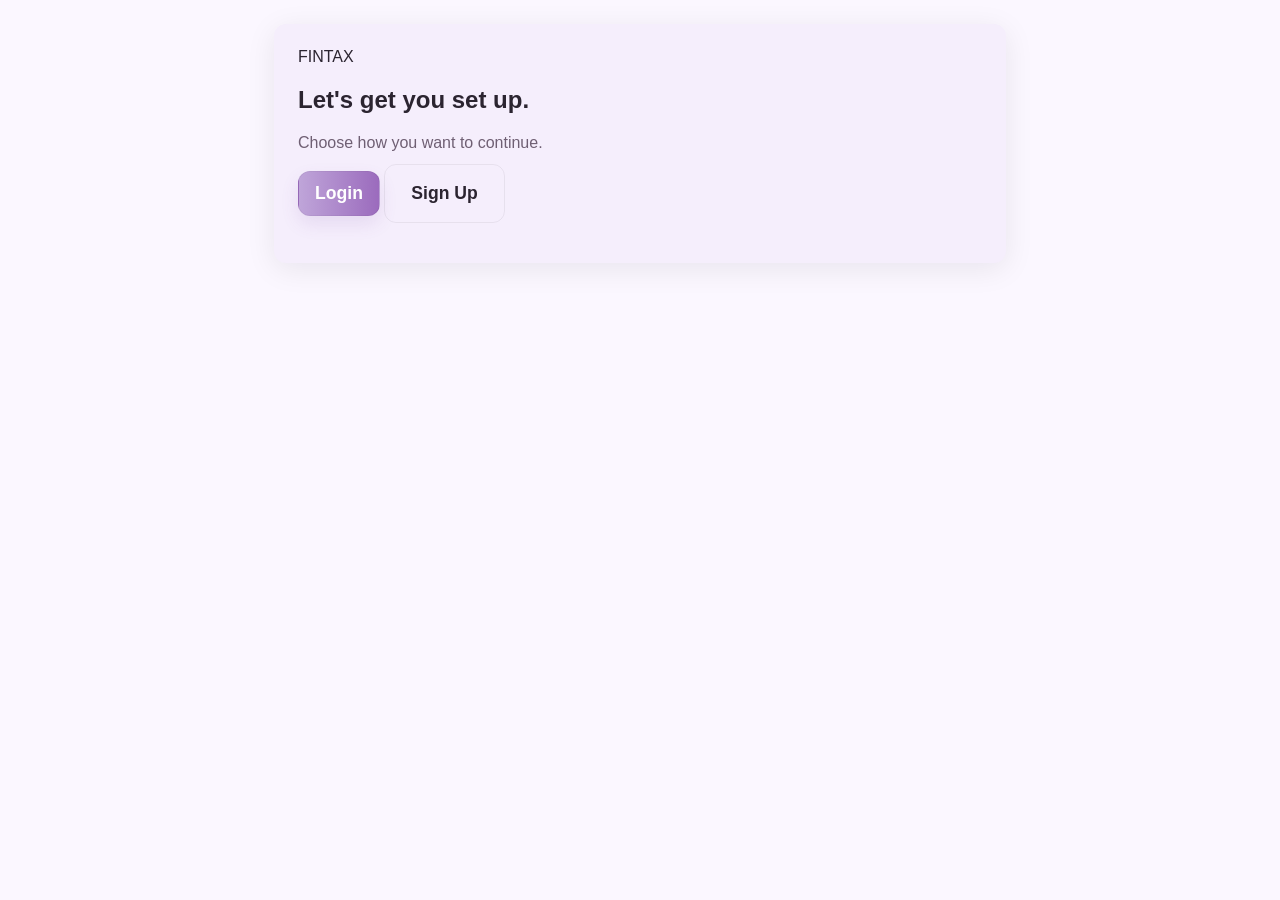
<file: index.html>
<!DOCTYPE html>
<html lang="en">
<head>
  <meta charset="UTF-8" />
  <meta name="viewport" content="width=device-width, initial-scale=1.0" />
  <title>FINTAX | Get Started</title>
  <link rel="stylesheet" href="styles.css" />
  <link rel="stylesheet" href="https://cdnjs.cloudflare.com/ajax/libs/font-awesome/6.4.0/css/all.min.css" />
  <script defer src="script.js"></script>
</head>
<body class="auth-page">
  <a href="#main" class="skip-link">Skip to content</a>
  <div id="siteHeader" data-include="partials/header.html"></div>

  <main id="main" class="main auth-shell">
    <section class="card auth-hero" aria-labelledby="auth-title">
      <div class="auth-badge">FINTAX</div>
      <h1 id="auth-title" class="auth-title">Let's get you set up.</h1>
      <p class="subtitle auth-subtitle">Choose how you want to continue.</p>
      <div class="auth-actions">
        <a class="btn btn-large primary" href="login.html">Login</a>
        <a class="btn btn-large secondary" href="signup.html">Sign Up</a>
      </div>
      <p class="auth-footnote muted-contrast"></p>
    </section>
  </main>

  <div id="siteFooter" data-include="partials/footer.html"></div>
  <!-- <div id="siteNav" data-include="partials/nav.html"></div>  -->

  <!-- About Fintax Modal -->
  <div id="aboutModal" class="modal" aria-hidden="true" role="dialog" aria-labelledby="aboutTitle" aria-describedby="aboutDescription">
    <div class="modal-content">
      <div class="modal-header">
        <h2 id="aboutTitle" class="modal-title">About Us</h2>
        <button id="closeAboutBtn" class="modal-close" aria-label="Close modal">
          <i class="fas fa-times"></i>
        </button>
      </div>
      <div class="modal-body">
        <div class="about-content">
          <div class="about-intro">
            <h3>What is FinTax?</h3>
            <p id="aboutDescription">Fintax is an intelligent financial management platform designed to simplify GST compliance and financial tracking for businesses. Our platform provides advanced OCR technology to automate invoice processing.</p>
          </div>
          
          <div class="flow-section">
            <h3>How Fintax Works</h3>
            <div class="flow-container">
              <div class="flow-step">
                <div class="step-number">1</div>
                <div class="step-content">
                  <h4>Upload Invoice</h4>
                  <p>Upload your GST invoices through our web interface or mobile camera. Fintax supports multiple formats including PDF, images, and scanned documents.</p>
                </div>
              </div>
              
              <div class="flow-step">
                <div class="step-number">2</div>
                <div class="step-content">
                  <h4>Smart Processing</h4>
                  <p>Our advanced OCR technology extracts key information including GSTIN, invoice numbers, amounts, and tax details with high accuracy.</p>
                </div>
              </div>
              
              <div class="flow-step">
                <div class="step-number">3</div>
                <div class="step-content">
                  <h4>Data Validation</h4>
                  <p>Intelligent validation checks ensure data accuracy and compliance with GST regulations, flagging any discrepancies for review.</p>
                </div>
              </div>
              
              <div class="flow-step">
                <div class="step-number">4</div>
                <div class="step-content">
                  <h4>Dashboard Analytics</h4>
                  <p>View comprehensive financial insights including total sales, gst payable and reports.</p>
                </div>
              </div>
              
              <div class="flow-step">
                <div class="step-number">5</div>
                <div class="step-content">
                  <h4>Export & Compliance</h4>
                  <p>Generate GST-compliant reports and export data in various formats for filing and auditing purposes.</p>
                </div>
              </div>
            </div>
          </div>
          
          <div class="features-grid">
            <div class="feature-card">
              <i class="fas fa-camera"></i>
              <h4>Smart OCR</h4>
              <p>Advanced optical character recognition for accurate data extraction</p>
            </div>
            <!-- <div class="feature-card">
              <i class="fas fa-chart-pie"></i>
              <h4>Real-time Analytics</h4>
              <p>Live dashboards showing GST distribution and financial insights</p>
            </div> -->
            <div class="feature-card">
              <i class="fas fa-shield-alt"></i>
              <h4>GST Compliance</h4>
              <p>Automated compliance checks and GST-ready reports</p>
            </div>
            <!-- <div class="feature-card">
              <i class="fas fa-mobile-alt"></i>
              <h4>Mobile Ready</h4>
              <p>Responsive design works seamlessly on all devices</p>
            </div> -->
          </div>
        </div>
      </div>
    </div>
  </div>
</body>
</html>
</file>
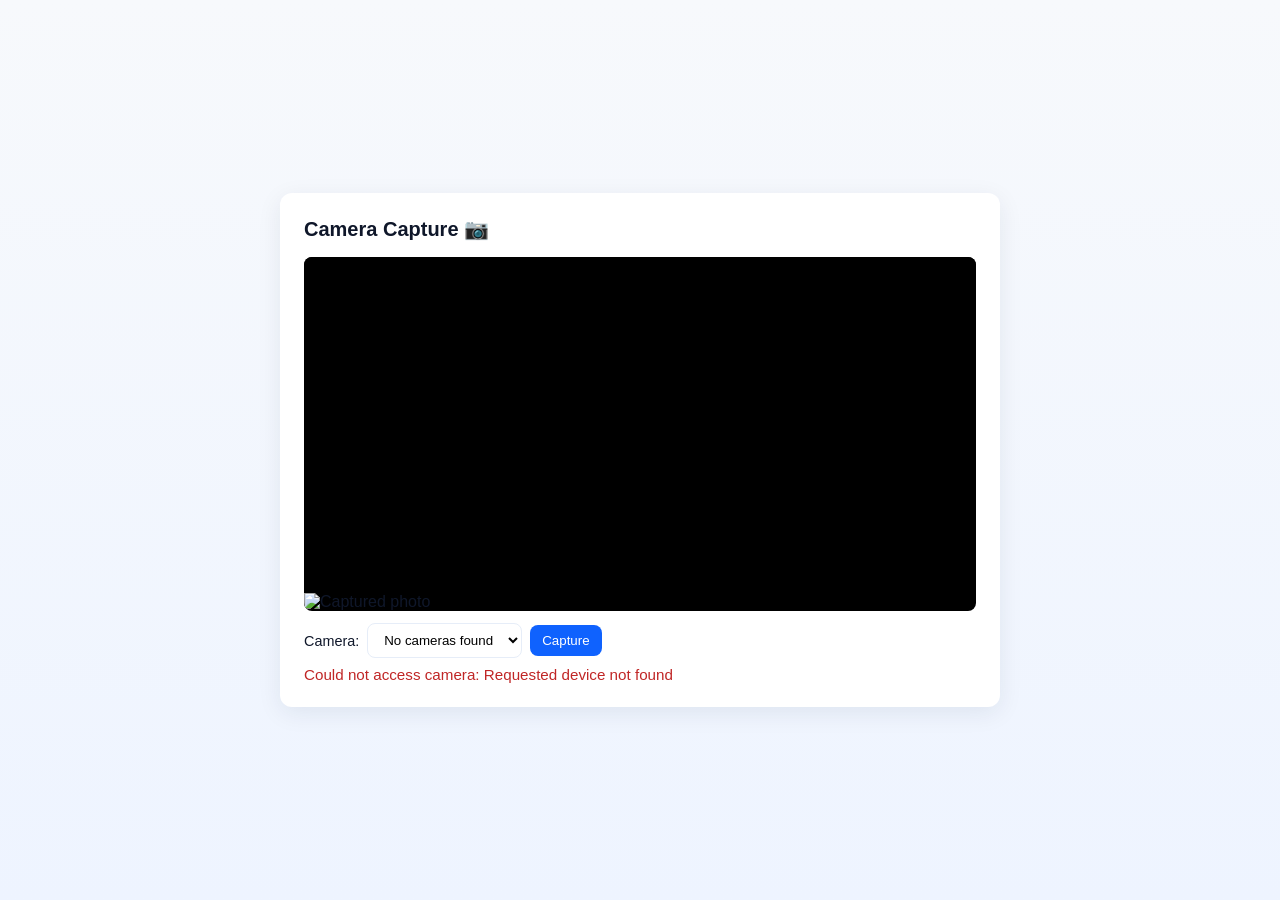
<file: camera-capture/index.html>
<!doctype html>
<html lang="en">
<head>
  <meta charset="utf-8">
  <meta name="viewport" content="width=device-width,initial-scale=1">
  <title>Camera Capture</title>
  <link rel="stylesheet" href="styles.css">
</head>
<body>
  <div class="container">
    <h1>Camera Capture 📷</h1>

    <div class="camera">
      <video id="video" autoplay playsinline muted></video>
      <canvas id="canvas" hidden></canvas>
      <img id="photo" alt="Captured photo" hidden>
    </div>

    <div class="controls">
      <label for="cameraSelect">Camera:</label>
      <select id="cameraSelect"></select>

      <button id="captureBtn">Capture</button>
      <button id="retakeBtn" hidden>Retake</button>
      <a id="downloadBtn" download="photo.png" hidden>Download</a>
    </div>

    <div id="message" class="message" aria-live="polite"></div>
  </div>

  <script src="script.js"></script>
</body>
</html>
</file>
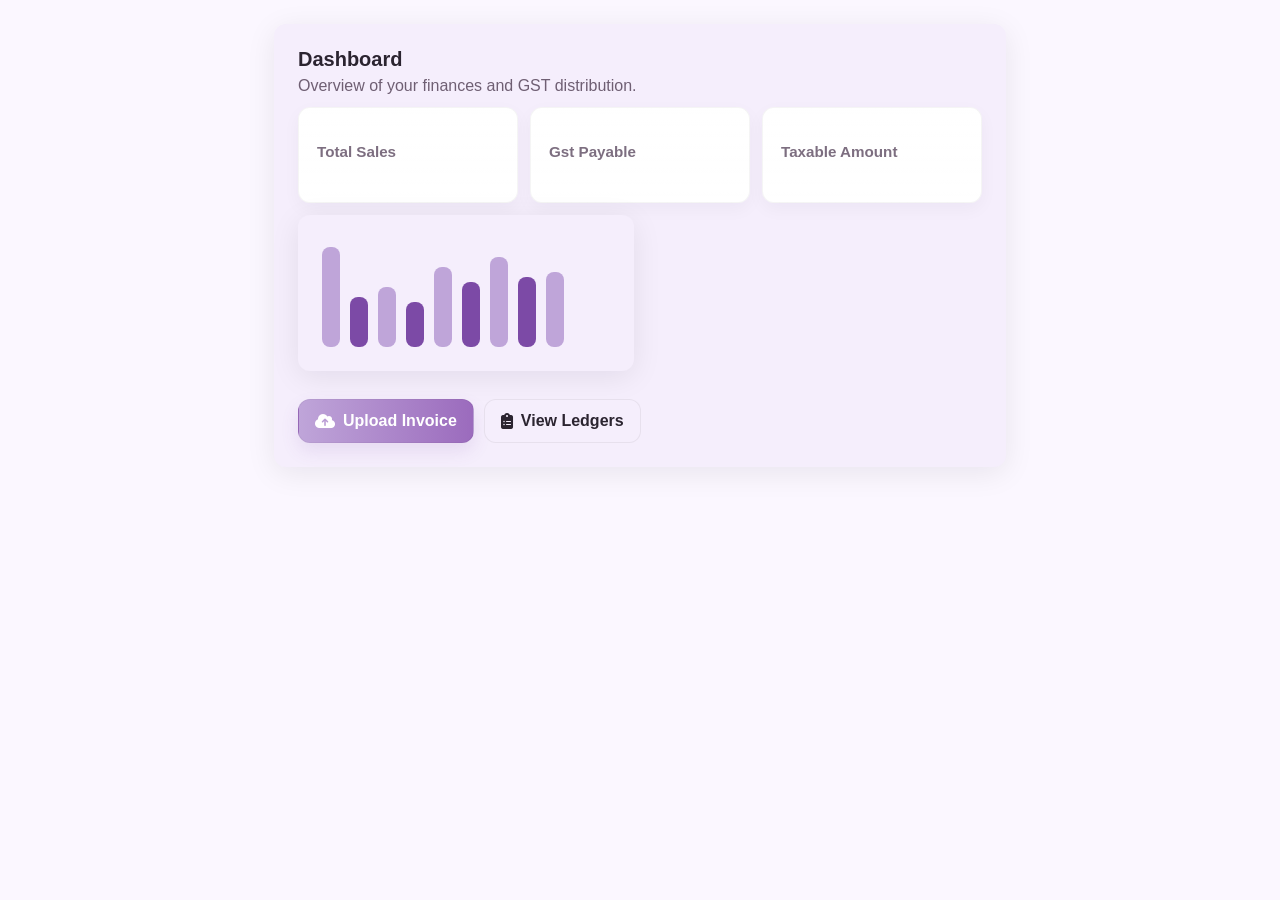
<file: home.html>
<!doctype html>
<html lang="en">
<head>
  <meta charset="utf-8">
  <meta name="viewport" content="width=device-width,initial-scale=1,viewport-fit=cover">
  <title>FINTAX • Dashboard</title>
  <link rel="stylesheet" href="styles.css">
  <link rel="stylesheet" href="https://cdnjs.cloudflare.com/ajax/libs/font-awesome/6.4.0/css/all.min.css">
</head>
<body>
  <div id="siteHeader" data-include="partials/header.html"></div>

  <main class="main" id="main" role="main">
    <section class="card">
      <h1 class="title">Dashboard</h1>
      <p class="subtitle">Overview of your finances and GST distribution.</p>

      <div class="stats">
        <div class="stat-card stat-card--sales">
          <div class="stat-label">Total Sales</div>
          <div class="stat-value"></div>
        </div>
        <div class="stat-card stat-card--gst">
          <div class="stat-label">Gst Payable</div>
          <div class="stat-value"></div>
        </div>
        <div class="stat-card stat-card--taxable">
          <div class="stat-label">Taxable Amount</div>
          <div class="stat-value"></div>
        </div>
      </div>

      <div class="charts">
        <div class="chart card">
          <h3 class="chart-title"></h3>
          <div class="chart-bars" aria-hidden="true">
            <div class="bar blue" style="height:100px"></div>
            <div class="bar green" style="height:50px"></div>
            <div class="bar blue" style="height:60px"></div>
            <div class="bar green" style="height:45px"></div>
            <div class="bar blue" style="height:80px"></div>
            <div class="bar green" style="height:65px"></div>
            <div class="bar blue" style="height:90px"></div>
            <div class="bar green" style="height:70px"></div>
            <div class="bar blue" style="height:75px"></div>
            
          </div>
        </div>
        
      </div>

      <div class="home-actions">
        <a class="btn primary" href="upload.html"><i class="fa-solid fa-cloud-arrow-up" aria-hidden="true"></i> Upload Invoice</a>
        <a class="btn beige" href="ledger.html"><i class="fa-solid fa-clipboard-list" aria-hidden="true"></i> View Ledgers</a>
        <!-- <a class="btn cta" href="#"><i class="fa-solid fa-chart-column" aria-hidden="true"></i> Generate Reports</a> -->
      </div>
    </section>
  </main>

  <div id="siteNav" data-include="partials/nav.html"></div>
  <!-- <div id="siteFooter" data-include="partials/footer.html"></div> -->

  <script src="script.js" defer></script>
</body>
</html>
</file>
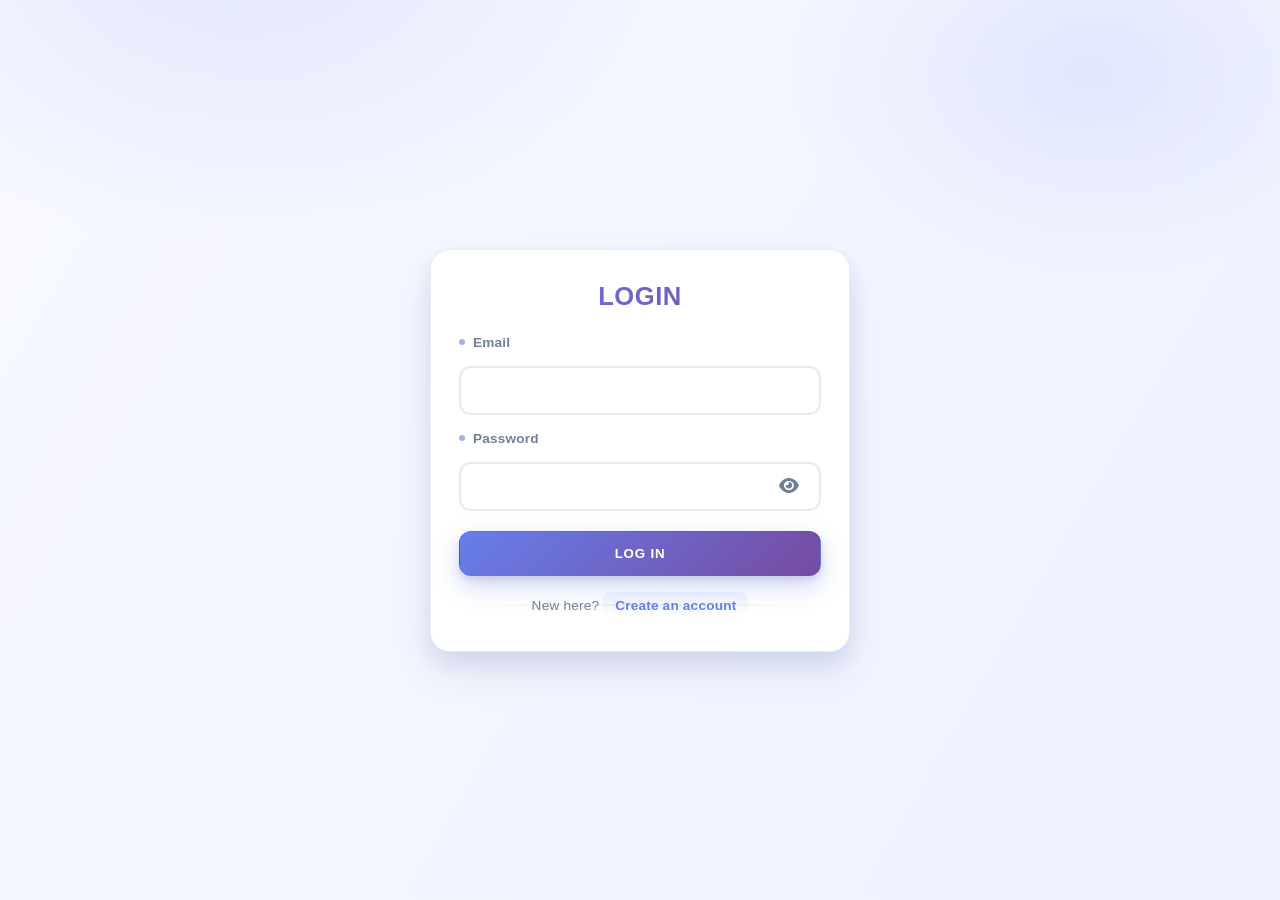
<file: login.html>
<!DOCTYPE html>
<html lang="en">
<head>
  <meta charset="UTF-8" />
  <meta name="viewport" content="width=device-width, initial-scale=1.0" />
  <title>FINTAX | Login</title>
  <link rel="stylesheet" href="styles.css" />
  <link rel="stylesheet" href="login.css" />
  <script defer src="script.js"></script>
  <link rel="stylesheet" href="https://cdnjs.cloudflare.com/ajax/libs/font-awesome/6.4.0/css/all.min.css">
</head>
<body>
  <a href="#main" class="skip-link">Skip to content</a>

  <main id="main" class="login-shell">
    <section class="login-card" aria-labelledby="login-title">
      <h1 id="login-title" class="login-title">Login</h1>
      <p class="login-subtitle"></p>

      <form class="login-form" id="loginForm" action="#" method="post">
        <label class="login-label" for="loginEmail">Email</label>
        <input class="login-input" id="loginEmail" name="email" type="email" autocomplete="email" required />

        <label class="login-label" for="loginPassword">Password</label>
        <div class="login-password">
          <input class="login-input" id="loginPassword" name="password" type="password" autocomplete="current-password" required />
          <button class="login-eye" type="button" aria-label="Show password" title="Show password" aria-pressed="false">
            <i class="fa-solid fa-eye" aria-hidden="true"></i>
          </button>
        </div>

        <button class="login-btn" type="submit">Log In</button>
      </form>

      <p class="login-alt">New here? <a class="login-link" href="signup.html">Create an account</a></p>
    </section>
  </main>
</body>
</html>
</file>
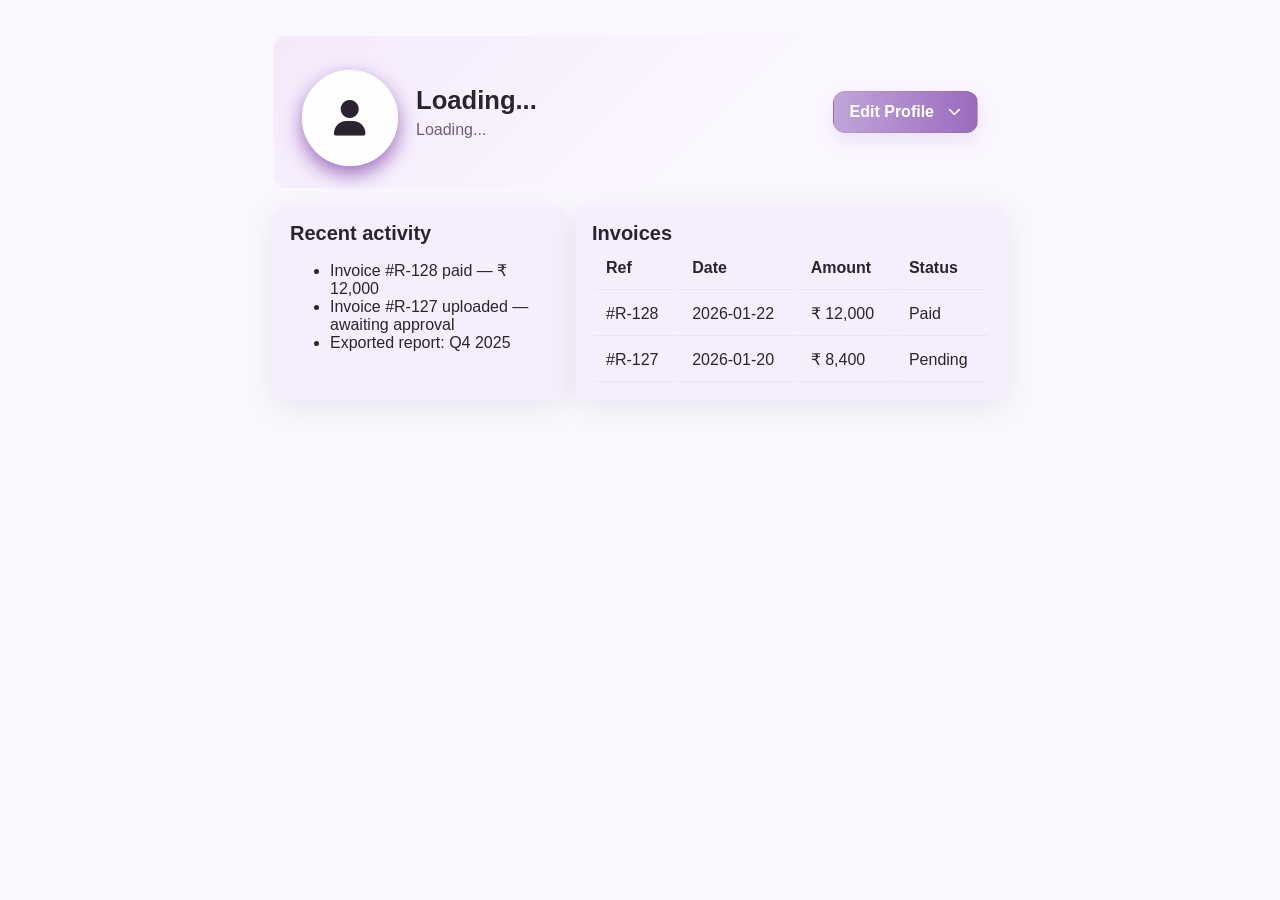
<file: profile.html>
<!doctype html>
<html lang="en">
<head>
  <meta charset="utf-8">
  <meta name="viewport" content="width=device-width,initial-scale=1,viewport-fit=cover">
  <title>FINTAX • Profile</title>
  <link rel="stylesheet" href="styles.css">
  <link rel="stylesheet" href="https://cdnjs.cloudflare.com/ajax/libs/font-awesome/6.4.0/css/all.min.css">
</head>
<body>
  <div id="siteHeader" data-include="partials/header.html"></div>

  <main class="main" id="main" role="main">
    <section class="profile-hero" aria-labelledby="profileHeading">
      <div class="hero-inner">
        <div class="avatar-hero" aria-hidden="true"><i class="fa-solid fa-user" style="font-size:2.25rem"></i></div>
        <div class="hero-meta">
          <h1 id="profileName" class="profile-name">Loading...</h1>
          <div class="profile-sub" id="profileEmail">Loading...</div>
        </div>

        <div class="hero-actions">
          <div class="dropdown-container">
            <button type="button" class="btn primary dropdown-trigger" aria-label="Edit profile" aria-expanded="false" aria-haspopup="true">
              Edit Profile
              <i class="fa-solid fa-chevron-down" style="font-size: 0.8rem; margin-left: 6px; transition: transform 0.2s ease;"></i>
            </button>
            <div class="dropdown-menu" role="menu" aria-hidden="true">
              <a href="#" class="dropdown-item" role="menuitem">
                <i class="fa-solid fa-user" style="margin-right: 8px;"></i>
                Edit Personal Info
              </a>
              <a href="#" class="dropdown-item change-password-trigger" role="menuitem">
                <i class="fa-solid fa-lock" style="margin-right: 8px;"></i>
                Change Password
              </a>
              <a href="#" class="dropdown-item" role="menuitem">
                <i class="fa-solid fa-cog" style="margin-right: 8px;"></i>
                Account Settings
              </a>
            </div>
          </div>
          <!-- <button type="button" class="btn outline" aria-label="Export data">Export</button> -->
        </div>
      </div>
    </section>

    <section class="profile-content">
      <!-- <div class="card-grid">
        <div class="stat-card big">
          <div class="stat-label"></div>
          <div class="stat-value" data-target="354000">₹ 3,54,000</div>
        </div>
        <div class="stat-card">
          <div class="stat-label"></div>
          <div class="stat-value" data-target="300000">₹ 3,00,000</div>
        </div>
        <div class="stat-card">
          <div class="stat-label"></div>
          <div class="stat-value" data-target="54000">₹ 54,000</div>
        </div>
      </div> -->

      <div class="cards-row">
        <section class="card recent" aria-labelledby="recentHeading">
          <h3 id="recentHeading" class="title">Recent activity</h3>
          <ul class="muted" aria-live="polite">
            <li>Invoice #R-128 paid — ₹ 12,000</li>
            <li>Invoice #R-127 uploaded — awaiting approval</li>
            <li>Exported report: Q4 2025</li>
          </ul>
        </section>

        <section class="card invoices" aria-labelledby="invoicesHeading">
          <h3 id="invoicesHeading" class="title">Invoices</h3>
          <table class="invoices" style="width:100%">
            <thead><tr><th>Ref</th><th>Date</th><th>Amount</th><th>Status</th></tr></thead>
            <tbody>
              <tr><td>#R-128</td><td>2026-01-22</td><td>₹ 12,000</td><td>Paid</td></tr>
              <tr><td>#R-127</td><td>2026-01-20</td><td>₹ 8,400</td><td>Pending</td></tr>
            </tbody>
          </table>
        </section>
      </div>
    </section>
  </main>

  <div id="siteNav" data-include="partials/nav.html"></div>

  <!-- Edit Personal Info Modal -->
  <div id="editPersonalInfoModal" class="modal" aria-hidden="true" role="dialog" aria-modal="true" aria-labelledby="editPersonalInfoTitle">
    <div class="edit-personal-info-modal" role="document">
      <div class="edit-personal-info-header">
        <h2 id="editPersonalInfoTitle" class="edit-personal-info-title">Edit Personal Info</h2>
        <button type="button" class="edit-personal-info-close" id="closeEditPersonalInfoModal" aria-label="Close">
          <i class="fa-solid fa-times"></i>
        </button>
      </div>
      <div class="edit-personal-info-body">
        <form id="editPersonalInfoForm">
          <div class="form-group">
            <label for="editName">Full Name</label>
            <input type="text" id="editName" name="name" required>
          </div>
          <div class="form-group">
            <label for="editEmail">Email Address</label>
            <input type="email" id="editEmail" name="email" required readonly>
            <div class="email-note">Email cannot be changed</div>
          </div>
          <div id="personalInfoError" class="error-message" style="display: none;"></div>
        </form>
      </div>
      <div class="edit-personal-info-footer">
        <button type="button" class="btn outline" id="closeEditPersonalInfoModalBtn">Cancel</button>
        <button type="button" class="btn primary" id="savePersonalInfoBtn">Save Changes</button>
      </div>
    </div>
  </div>

  <!-- Change Password Modal -->
  <div id="changePasswordModal" class="modal" aria-hidden="true" role="dialog" aria-modal="true" aria-labelledby="changePasswordTitle">
    <div class="change-password-modal" role="document">
      <div class="change-password-header">
        <h2 id="changePasswordTitle" class="change-password-title">Change Password</h2>
        <button type="button" class="change-password-close" id="closeChangePasswordModal" aria-label="Close">
          <i class="fa-solid fa-times"></i>
        </button>
      </div>
      <div class="change-password-body">
        <form id="changePasswordForm">
          <div class="form-group">
            <label for="currentPassword">Current Password</label>
            <div class="password-field">
              <input type="password" id="currentPassword" name="currentPassword" required>
              </button>
            </div>
          </div>
          <div class="form-group">
            <label for="newPassword">New Password</label>
            <div class="password-field">
              <input type="password" id="newPassword" name="newPassword" required>
            </div>
            <div class="password-hint">Password must be at least 6 characters long</div>
          </div>
          <div class="form-group">
            <label for="confirmNewPassword">Confirm New Password</label>
            <div class="password-field">
              <input type="password" id="confirmNewPassword" name="confirmNewPassword" required>
            </div>
          </div>
          <div id="passwordError" class="error-message" style="display: none;"></div>
        </form>
      </div>
      <div class="change-password-footer">
        <button type="button" class="btn outline" id="closeChangePasswordModalBtn">Cancel</button>
        <button type="button" class="btn primary" id="savePasswordBtn">Save Password</button>
      </div>
    </div>
  </div>

  <script src="script.js" defer></script>
</body>
</html>
</file>
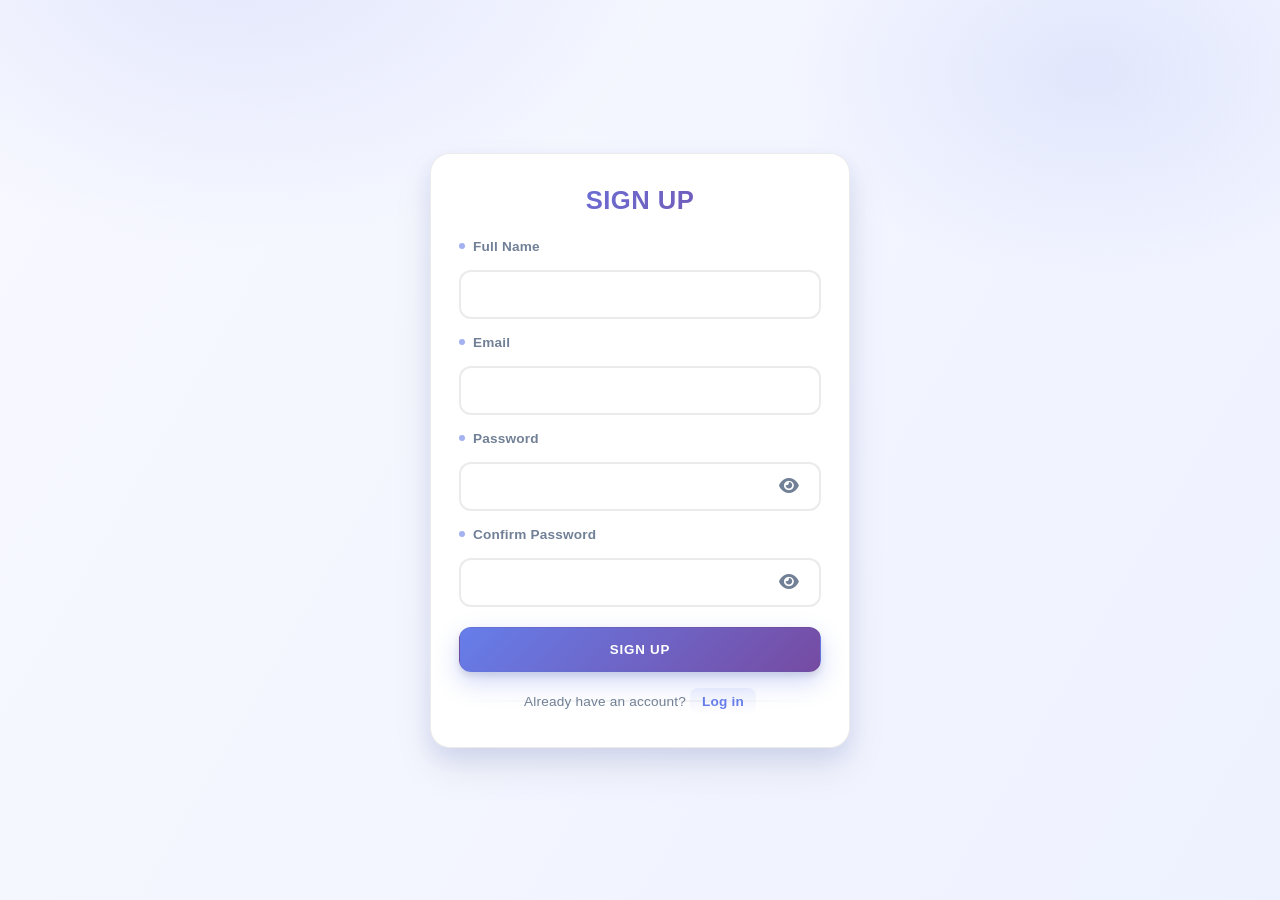
<file: signup.html>
<!DOCTYPE html>
<html lang="en">
<head>
  <meta charset="UTF-8" />
  <meta name="viewport" content="width=device-width, initial-scale=1.0" />
  <title>FINTAX | Sign Up</title>
  <link rel="stylesheet" href="styles.css" />
  <link rel="stylesheet" href="signup.css" />
  <script defer src="script.js"></script>
  <link rel="stylesheet" href="https://cdnjs.cloudflare.com/ajax/libs/font-awesome/6.4.0/css/all.min.css">

</head>
<body>
  <a href="#main" class="skip-link">Skip to content</a>

  <main id="main" class="signup-shell">
    <section class="signup-card" aria-labelledby="signup-title">
      <h1 id="signup-title" class="signup-title">sign up</h1>
      <p class="signup-subtitle"></p>

      <form class="signup-form" id="signupForm" action="#" method="post">
        <label class="signup-label" for="signupName">Full Name</label>
        <input class="signup-input" id="signupName" name="name" type="text" autocomplete="name" required />

        <label class="signup-label" for="signupEmail">Email</label>
        <input class="signup-input" id="signupEmail" name="email" type="email" autocomplete="email" required />

        <label class="signup-label" for="signupPassword">Password</label>
        <div class="signup-password">
          <input class="signup-input" id="signupPassword" name="password" type="password" autocomplete="new-password" required />
          <button class="signup-eye" type="button" aria-label="Show password" title="Show password" aria-pressed="false">
            <i class="fa-solid fa-eye" aria-hidden="true"></i>
          </button>
        </div>

        <label class="signup-label" for="signupConfirmPassword">Confirm Password</label>
        <div class="signup-password">
          <input class="signup-input" id="signupConfirmPassword" name="confirm_password" type="password" autocomplete="new-password" required />
          <button class="signup-eye" type="button" aria-label="Show password" title="Show password" aria-pressed="false">
            <i class="fa-solid fa-eye" aria-hidden="true"></i>
          </button>
        </div>

        <button class="signup-btn" type="submit">Sign Up</button>
      </form>

      <p class="signup-alt">Already have an account? <a class="signup-link" href="login.html">Log in</a></p>

      <!-- <div class="signup-or">
        <span></span>
        <p>or</p>
        <span></span>
      </div> 
      
      <button class="signup-google" type="button">
        <span class="g-badge">G</span>
        Continue with Google
      </button> -->
      
    </section>
  </main>
</body>
</html>
</file>
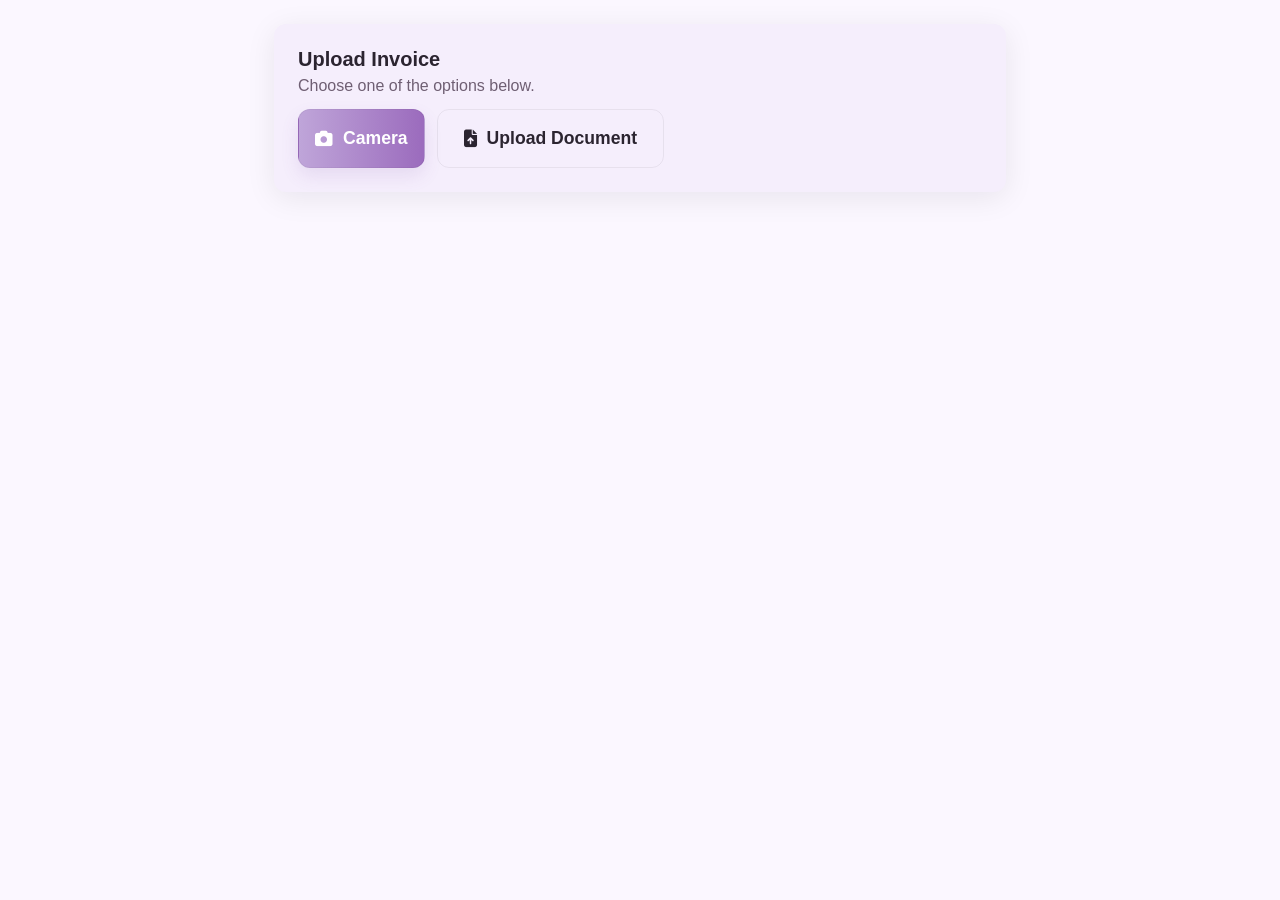
<file: upload.html>
<!doctype html>
<html lang="en">
<head>
  <meta charset="utf-8">
  <meta name="viewport" content="width=device-width,initial-scale=1,viewport-fit=cover">
  <title>FINTAX • Upload Invoice</title>
  <link rel="stylesheet" href="styles.css">
  <link rel="stylesheet" href="https://cdnjs.cloudflare.com/ajax/libs/font-awesome/6.4.0/css/all.min.css">
</head>

<body>
  <div id="siteHeader" data-include="partials/header.html"></div>

  <main class="main" id="main" role="main">
    <section class="card upload-simple" id="uploadSimple">
      <h1 class="title">Upload Invoice</h1>
      <p class="subtitle">Choose one of the options below.</p>

      <div class="actions-simple">
        <button type="button" id="openCameraBtn" class="btn primary btn-large" aria-controls="cameraModal" aria-expanded="false"><i class="fa-solid fa-camera" aria-hidden="true"></i> Camera</button>
        <button type="button" id="chooseFileBtn" class="btn secondary btn-large"><i class="fa-solid fa-file-arrow-up" aria-hidden="true"></i> Upload Document</button>
        <input id="fileInput" type="file" accept="image/*" capture="environment" hidden aria-label="Invoice image input">
      </div>

      <div id="filePreview" class="card" aria-hidden="true" hidden>
        <div class="preview-min">
          <img id="previewThumb" alt="Selected image preview" hidden>
          <div class="preview-meta">
            <div class="subtitle" id="previewName"></div>
            <div class="preview-actions">
              <button type="button" id="uploadBtn" class="btn primary"><i class="fa-solid fa-cloud-arrow-up" aria-hidden="true"></i> Upload</button>
              <button type="button" id="previewRetake" class="btn"><i class="fa-solid fa-rotate-left" aria-hidden="true"></i> Retake</button>
              <!-- <a id="previewDownload" class="btn" download="invoice.png" hidden><i class="fa-solid fa-download" aria-hidden="true"></i> Download</a> -->
              <button type="button" id="cancelPreview" class="btn"><i class="fa-solid fa-xmark" aria-hidden="true"></i> Cancel</button>
            </div>
          </div>
        </div>
      </div>
    </section>

    <!-- camera modal  -->
    <div id="cameraModal" class="modal" aria-hidden="true" role="dialog" aria-label="Camera dialog">
      <div class="modal-content">
        <section id="cameraCard" class="camera-card card" aria-hidden="true">
          <div class="camera-header" role="banner">
            <div class="camera-header-controls">
              <select id="cameraSelect" class="camera-select" aria-label="Choose camera"></select>
              <div id="camMsg" class="camera-msg" aria-hidden="true"></div>
              <button type="button" id="closeCameraBtn" class="btn btn-close" aria-label="Close camera"><i class="fa-solid fa-xmark" aria-hidden="true"></i></button>
            </div>
          </div>

          <div class="camera-stage" id="cameraStage">
            <video id="video" autoplay playsinline muted></video>
            <canvas id="canvas" hidden></canvas>
            <img id="photo" alt="Captured photo" hidden>
          </div>

          <div class="camera-bottom">
            <div id="camThumb" class="cam-thumb" aria-hidden="true"><img id="camThumbImg" alt="Captured thumbnail"></div>
            <div class="camera-controls" aria-hidden="false">
              <div class="camera-shutter" role="button" aria-label="Shutter" tabindex="0"><span class="inner"></span></div>
            </div>
          </div>

          <div id="message" class="message" aria-live="polite"></div>
        </section>
      </div>
    </div>

    <!-- validation modal for missing invoice fields -->
    <div id="validationModal" class="modal" aria-hidden="true" role="dialog" aria-label="Validation dialog">
      <div class="modal-content">
        <section id="validationCard" class="validation-card card" aria-hidden="true">
          <div class="validation-header" role="banner">
            <div class="validation-header-content">
              <h2 class="validation-title">Invoice Validation</h2>
              <button type="button" id="closeValidationBtn" class="btn btn-close" aria-label="Close validation"><i class="fa-solid fa-xmark" aria-hidden="true"></i></button>
            </div>
          </div>

          <div class="validation-body">
            <div class="validation-icon">
              <i class="fa-solid fa-exclamation-triangle" aria-hidden="true"></i>
            </div>
            <div class="validation-message" id="validationMessage">
              kindly upload the image of invoice
            </div>
            <div class="validation-details" id="validationDetails" aria-hidden="true">
              <p class="subtitle">Missing fields:</p>
              <ul id="missingFieldsList"></ul>
            </div>
          </div>

          <div class="validation-actions">
            <button type="button" id="retryValidationBtn" class="btn primary"><i class="fa-solid fa-rotate-left" aria-hidden="true"></i> Retry</button>
            <button type="button" id="cancelValidationBtn" class="btn"><i class="fa-solid fa-xmark" aria-hidden="true"></i> Cancel</button>
          </div>
        </section>
      </div>
    </div>

    <!-- duplicate detection modal for duplicate bill numbers -->
    <div id="duplicateModal" class="modal" aria-hidden="true" role="dialog" aria-label="Duplicate dialog">
      <div class="modal-content">
        <section id="duplicateCard" class="duplicate-card card" aria-hidden="true">
          <div class="duplicate-header" role="banner">
            <div class="duplicate-header-content">
              <h2 class="duplicate-title">Duplicate Invoice</h2>
              <button type="button" id="closeDuplicateBtn" class="btn btn-close" aria-label="Close duplicate"><i class="fa-solid fa-xmark" aria-hidden="true"></i></button>
            </div>
          </div>

          <div class="duplicate-body">
            <div class="duplicate-icon">
              <i class="fa-solid fa-copy" aria-hidden="true"></i>
            </div>
            <div class="duplicate-message" id="duplicateMessage">
              An invoice with the same bill number already exists in your ledger.
            </div>
          <div class="duplicate-details" id="duplicateDetails" aria-hidden="false">
              <p class="subtitle">Duplicate Information:</p>
              <div class="duplicate-info">
                <span class="duplicate-label">Bill Number:</span>
                <span id="duplicateBillNumber" class="duplicate-value"></span>
              </div>
              <div class="duplicate-actions">
                <p class="duplicate-note">This invoice will not be stored to prevent duplicates.</p>
              </div>
            </div>
          </div>

          <div class="duplicate-actions">
            <button type="button" id="viewExistingBtn" class="btn primary"><i class="fa-solid fa-eye" aria-hidden="true"></i> View Existing</button>
            <button type="button" id="cancelDuplicateBtn" class="btn"><i class="fa-solid fa-xmark" aria-hidden="true"></i> Cancel</button>
          </div>
        </section>
      </div>
    </div>
  </main>

  <div id="siteNav" data-include="partials/nav.html"></div>

  <script src="script.js" defer></script>
</body>
</html>
</file>
<file: styles.css>
/* MAUVE palette: two primary designer colors (mauve tones) + neutral backgrounds */
:root{
  /* two designer colors (primary, accent) */
  --color-primary: #bfa5d9; /* light mauve */
  --color-accent: #7c4aa6;  /* deeper mauve */
  --color-cta: var(--color-accent);

  --bg: #fbf7ff;            /* very light */
  --panel: #f5eefc;         /* subtle beige-mauve panel */
  --text: #2b2430;          /* readable dark text */
  --muted: #6f5f73;         /* muted mauve */
  --danger: var(--color-accent);
  --radius: 12px;

  --transition-fast: 220ms ease;
}

/* dark mode variants */
@media (prefers-color-scheme: dark){
  :root{
    --color-primary: #d8c7f6;
    --color-accent: #9b6be6;
    --color-cta: var(--color-accent);
    --bg: #1b1520;
    --panel: #2a202e;
    --text: #efeaf6;
    --muted: #bdaed3;
  }
}

:root[data-theme='light']{
  --color-primary:#bfa5d9; --color-accent:#7c4aa6; --bg:#fbf7ff; --panel:#f5eefc; --text:#2b2430; --muted:#6f5f73;
}
:root[data-theme='dark']{
  --color-primary:#d8c7f6; --color-accent:#9b6be6; --bg:#1b1520; --panel:#2a202e; --text:#efeaf6; --muted:#bdaed3;
}

/* Smooth transitions on themeable properties */
body, .app-header, .card, .bottom-nav { transition: background-color var(--transition-fast), color var(--transition-fast); }

/* Header toggle animation */
.header-actions button{transition: transform var(--transition-fast), background-color var(--transition-fast), color var(--transition-fast);}
.header-actions button i{transition: transform 420ms cubic-bezier(.2,.9,.2,1);display:inline-block}
.header-actions button.toggled i{transform: rotate(360deg) scale(1.02)}

/* ensure muted meets contrast on body backgrounds */
.muted-contrast{color:var(--muted)!important}

/* bottom nav focus refinement */
.nav-item:focus{outline:3px solid rgba(255,255,255,0.08);outline-offset:2px}

/* Skip link: show only when focused */
.skip-link{position:absolute;left:-9999px;top:auto;width:1px;height:1px;overflow:hidden}
.skip-link:focus, .skip-link:active{left:12px;top:12px;width:auto;height:auto;padding:8px 12px;border-radius:6px;background:var(--panel);color:var(--text);z-index:220}

/* Footer small tweak */
.site-footer{padding:12px 16px;margin-top:8px;text-align:center;background:transparent}
.site-footer .linkish{text-decoration:none;color:var(--color-accent)} 
 

*{box-sizing: border-box}
html,body{height:100%}
body{
  margin:0;
  font-family: -apple-system, BlinkMacSystemFont, 'Segoe UI', Roboto, 'Helvetica Neue', Arial;
  background: var(--bg);
  color:var(--text);
  -webkit-font-smoothing:antialiased;
  -webkit-font-smoothing:antialiased;
}

/* Consistent app shell */
.main{padding:20px;max-width:980px;margin:18px auto;padding-bottom:110px} /* room for bottom nav */
.card{background:var(--panel);border-radius:var(--radius);padding:20px;margin-bottom:18px;box-shadow:0 6px 20px rgba(2,6,23,0.04)}
.title{margin:0;font-size:1.25rem}
.subtitle{margin:6px 0 12px;color:var(--muted)}

.app-header{
  position: sticky;
  top: 0;
  z-index: 1000;
  display:flex;align-items:center;justify-content:space-between;padding:14px 16px;border-bottom:1px solid rgba(255,255,255,0.04);
  background: var(--panel);
  box-shadow: 0 2px 10px rgba(0,0,0,0.1);
}
.brand{font-weight:800;font-size:1.6rem;letter-spacing:1px}
.brand-link {
  color: var(--text);
  text-decoration: none;
  font-weight: 800;
  letter-spacing: 1px;
  font-size: 1.8rem;
  text-transform: uppercase;
  position: relative;
  transition: all 0.3s ease;
  background: linear-gradient(135deg, var(--color-primary), #2563eb);
  -webkit-background-clip: text;
  -webkit-text-fill-color: transparent;
  background-clip: text;
  text-shadow: 0 2px 4px rgba(0,0,0,0.1);
}

.brand-link:hover {
  transform: translateY(-2px);
  text-shadow: 0 4px 8px rgba(37, 99, 235, 0.3);
  -webkit-text-fill-color: #fff;
  background: linear-gradient(135deg, #fff, #e2e8f0);
  -webkit-background-clip: text;
  background-clip: text;
}

.brand-link::before {
  content: '';
  position: absolute;
  bottom: -5px;
  left: 0;
  width: 0;
  height: 2px;
  background: linear-gradient(90deg, var(--color-primary), #2563eb);
  transition: width 0.3s ease;
  border-radius: 2px;
}

.brand-link:hover::before {
  width: 100%;
}

/* Add subtle glow effect for dark theme */
[data-theme="dark"] .brand-link {
  background: linear-gradient(135deg, #60a5fa, #34d399);
  -webkit-background-clip: text;
  background-clip: text;
  text-shadow: 0 2px 8px rgba(52, 211, 153, 0.3);
}

[data-theme="dark"] .brand-link:hover {
  text-shadow: 0 4px 12px rgba(96, 165, 250, 0.5);
}
.header-actions button{background:transparent;border:none;font-size:1.1rem;padding:8px;border-radius:8px;cursor:pointer}
.header-actions button:focus{outline:3px solid rgba(0,119,204,0.2)}
.header-actions{display:flex;align-items:center;gap:8px}
.auth-page #logoutBtn{display:none!important}
.header-actions .header-about-btn{
  border:1px solid rgba(0,0,0,0.15);
  background:var(--panel);
  color:var(--text);
  font-size:1.1rem;
  font-weight:600;
  line-height:1;
  padding:8px 12px;
}
.header-actions .header-about-btn:hover{
  background:var(--color-primary);
  border-color:var(--color-primary);
  color:#fff;
  transform:translateY(-1px);
}
.header-actions .header-about-btn:focus-visible{
  outline:3px solid rgba(0,119,204,0.25);
}
:root[data-theme='dark'] .header-actions .header-about-btn{border-color:rgba(255,255,255,0.2)}
/* theme icon color in dark mode */
:root[data-theme='dark'] #themeToggle i{color:#fff;}

.main{padding:16px;max-width:780px;margin:0 auto;padding-bottom:92px}
.card{background:var(--panel);border-radius:var(--radius);padding:16px;margin-bottom:16px;box-shadow:0 6px 30px rgba(2,6,23,0.08)}
.title{margin:0;font-size:1.25rem}
.subtitle{margin:6px 0 12px;color:var(--muted)}
/* SCREEN / NAV handling */
.screen[aria-hidden="true"]{display:none}
.screen[aria-hidden="false"]{display:block}

/* DASHBOARD: stats */
.stats{display:grid;grid-template-columns:1fr;gap:12px}
@media(min-width:700px){.stats{grid-template-columns:repeat(3,1fr)}}
.stat-card{border-radius:12px;padding:16px;color:#fff;min-height:84px;display:flex;flex-direction:column;justify-content:center}
.stat-label{opacity:0.9;font-weight:600}
.stat-value{font-size:1.45rem;font-weight:800;margin-top:6px}
.stat-card--sales{background:var(--color-accent)}
.stat-card--purchases{background:var(--color-primary)}
/* GST card uses neutral beige (panel) to stay within the 3-color palette */
.stat-card--gst{background:var(--panel); color:var(--text)}

.charts{display:grid;gap:12px;margin-top:12px}
@media(min-width:900px){.charts{grid-template-columns:1fr 1fr}}
.chart-title{font-weight:700;margin:0 0 8px}
.chart-bars{display:flex;gap:10px;align-items:end;height:100px}
.chart-bars .bar{width:18px;background:var(--color-primary);border-radius:8px}
.chart-bars .bar.green{background:var(--color-accent)}
.legend{display:flex;gap:12px;list-style:none;padding:0;margin:8px 0;color:var(--muted);justify-content:center}
.legend .dot{display:inline-block;width:12px;height:12px;border-radius:50%;margin-right:6px}
.legend .dot.red{background:var(--color-accent)}
.legend .dot.yellow{background:var(--color-primary)}
.legend .dot.teal{background:var(--color-accent)}
.legend .dot.blue{background:var(--color-primary)}

/* CTA button (use RED accent as one of the 3 designer colors) */
.btn.cta{background:var(--color-accent);color:#fff;border-color:rgba(0,0,0,0.04)}
.btn.beige{background:var(--panel);color:var(--text);border:1px solid rgba(0,0,0,0.06)}
.btn.secondary{background:transparent;color:var(--text);border:1px solid rgba(0,0,0,0.06)}

.home-actions{display:flex;flex-direction:column;gap:10px;margin-top:12px}
@media(min-width:600px){.home-actions{flex-direction:row}}

.actions{display:flex;gap:12px;flex-wrap:wrap}
.btn{display:inline-flex;align-items:center;gap:8px;padding:12px 16px;border-radius:12px;border:1px solid transparent;font-weight:700;font-size:1rem;cursor:pointer;text-decoration:none}
.btn, .btn > i{vertical-align:middle}
a.btn{display:inline-flex;text-decoration:none}
.primary{background:var(--color-primary);color:white;border-color:rgba(0,0,0,0.04)}
.secondary{background:transparent;color:var(--text);border:1px solid rgba(0,0,0,0.06)}
.btn:focus{outline:3px solid rgba(0,0,0,0.08);outline-offset:2px}
.auth-page .auth-actions .btn{
  transition: transform 0.18s ease, box-shadow 0.18s ease;
}
.auth-page .auth-actions .btn:hover{
  transform: translateY(-2px);
  box-shadow: 0 8px 18px rgba(2,6,23,0.12);
}

/* Utility classes for profit/loss */
.profit{color:var(--color-primary)!important}
.loss{color:var(--color-accent)!important}

.camera-card{display:none;flex-direction:column;gap:12px}
.camera-card[aria-hidden="false"]{display:flex}
.camera-header{display:flex;justify-content:space-between;align-items:center}
.camera-stage{background:#000;border-radius:10px;overflow:hidden;min-height:220px;display:flex;align-items:center;justify-content:center}
video{width:100%;height:auto;display:block;background:#000}
img#photo,img#previewImage{max-width:100%;display:block;border-radius:8px}
.camera-controls{display:flex;flex-direction:column;gap:8px}
.camera-select-wrap select{padding:8px;border-radius:8px}
.camera-buttons{display:flex;gap:8px}
.camera-buttons .btn{flex:1}

.message{color:var(--danger);font-size:0.95rem}
.visually-hidden{position:absolute!important;height:1px;width:1px;overflow:hidden;clip:rect(1px,1px,1px,1px);white-space:nowrap}

.preview{display:none;align-items:center;justify-content:center}
.preview[aria-hidden="false"]{display:flex}
.preview-actions{display:flex;gap:8px;margin-top:8px}

.bottom-nav{position:fixed;left:0;right:0;bottom:0;display:flex;gap:10px;background:var(--panel);padding:10px 12px;border-top:1px solid rgba(255,255,255,0.02);justify-content:space-around}
.nav-item{background:transparent;border:none;color:var(--muted);display:flex;flex-direction:column;align-items:center;gap:4px;padding:8px;border-radius:8px;text-decoration:none}
.nav-item, .nav-item span{text-decoration:none}
.nav-item.active{color:var(--color-primary);font-weight:700}
.nav-item:focus{outline:3px solid rgba(0,119,204,0.14)}

/* Larger tap areas for mobile */
@media (max-width:600px){
  .btn{padding:14px 18px;font-size:1.05rem}
  .camera-stage{min-height:320px}
}

/* small desktops */
@media (min-width:900px){
  .main{padding:24px}
  .card{padding:24px}
}

/* Upload simple layout */
.upload-simple .title{margin-bottom:6px}
.actions-simple{display:flex;flex-direction:column;gap:12px;margin-top:14px}
.btn-large{padding:18px 20px;border-radius:12px;font-size:1.05rem;display:flex;align-items:center;justify-content:center;gap:10px}
.preview-min{margin-top:14px;padding:12px;display:flex;align-items:center;gap:12px}
.preview-min img{width:84px;height:84px;object-fit:cover;border-radius:8px}
.preview-meta .subtitle{margin:0;font-weight:700}
.preview-actions{display:flex;gap:8px;margin-top:8px}
.progress-overlay{position:fixed;left:0;top:0;right:0;bottom:0;background:rgba(0,0,0,0.45);display:flex;align-items:center;justify-content:center;z-index:90}
.progress-inner{width:320px;padding:18px;border-radius:12px;background:var(--panel);display:flex;flex-direction:column;gap:12px;align-items:center}
.progress-text{font-weight:700;color:var(--text)}
.no-scroll{overflow:hidden}

/* Ledger table */
.table-wrap{width:100%}
.ledger-table{
  width:100%;
  border-collapse:collapse;
  min-width:640px;
}
.ledger-table th,
.ledger-table td{
  text-align:left;
  padding:14px 16px;
  border-bottom:1px solid rgba(0,0,0,0.06);
}
.ledger-table th{
  font-size:0.95rem;
  color:var(--muted);
  font-weight:800;
  letter-spacing:0.2px;
}
.ledger-table td{
  font-size:1rem;
}

/* Actions cell styling for delete button */
.actions-cell{
  text-align: center;
  vertical-align: middle;
}

.delete-ledger-btn{
  background: transparent;
  border: 1px solid rgba(230, 90, 90, 0.3);
  color: var(--danger);
  padding: 8px 12px;
  border-radius: 8px;
  cursor: pointer;
  transition: all 0.2s ease;
  display: inline-flex;
  align-items: center;
  gap: 6px;
  font-weight: 600;
  font-size: 0.9rem;
}

.delete-ledger-btn:hover{
  background: rgba(230, 90, 90, 0.12);
  border-color: rgba(230, 90, 90, 0.5);
  transform: translateY(-1px);
  box-shadow: 0 4px 12px rgba(230, 90, 90, 0.2);
}

.delete-ledger-btn:focus{
  outline: 3px solid rgba(230, 90, 90, 0.25);
  outline-offset: 2px;
}

.delete-ledger-btn:active{
  transform: translateY(0);
}

/* Danger color for delete button */
:root{
  --danger: #e65a5a;
}

:root[data-theme='dark']{
  --danger: #ff6b6b;
}

/* Ensure delete button is visible in dark theme */
:root[data-theme='dark'] .delete-ledger-btn{
  border-color: rgba(255, 107, 107, 0.4);
  color: #ff6b6b;
}

:root[data-theme='dark'] .delete-ledger-btn:hover{
  background: rgba(255, 107, 107, 0.15);
  border-color: rgba(255, 107, 107, 0.6);
}

/* Pie chart styles for GST distribution */
.pie-chart-container {
  display: flex;
  flex-direction: column;
  align-items: center;
  gap: 16px;
  padding: 16px;
}

.pie-chart {
  width: 200px;
  height: 200px;
  border-radius: 50%;
  position: relative;
  box-shadow: 0 8px 20px rgba(0, 0, 0, 0.15);
  border: 4px solid rgba(255, 255, 255, 0.9);
}

.pie-slice {
  position: absolute;
  top: 0;
  left: 0;
  width: 100%;
  height: 100%;
  border-radius: 50%;
  clip-path: polygon(50% 50%, 50% 0%, 100% 0%, 100% 0%);
}

.pie-slice.slice-1 { clip-path: polygon(50% 50%, 50% 0%, 100% 0%, 100% 50%); transform: rotate(0deg); }
.pie-slice.slice-2 { clip-path: polygon(50% 50%, 50% 0%, 100% 0%, 100% 50%); transform: rotate(100deg); }
.pie-slice.slice-3 { clip-path: polygon(50% 50%, 50% 0%, 100% 0%, 100% 50%); transform: rotate(200deg); }
.pie-slice.slice-4 { clip-path: polygon(50% 50%, 50% 0%, 100% 0%, 100% 50%); transform: rotate(228deg); }
.pie-slice.slice-5 { clip-path: polygon(50% 50%, 50% 0%, 100% 0%, 100% 50%); transform: rotate(242deg); }
.pie-slice.slice-6 { clip-path: polygon(50% 50%, 50% 0%, 100% 0%, 100% 50%); transform: rotate(256deg); }

.pie-legend {
  display: flex;
  flex-direction: column;
  gap: 8px;
  width: 100%;
  max-width: 200px;
}

.legend-item {
  display: flex;
  align-items: center;
  gap: 10px;
  padding: 6px 8px;
  border-radius: 8px;
  background: rgba(255, 255, 255, 0.05);
  border: 1px solid rgba(255, 255, 255, 0.1);
}

.legend-color {
  width: 16px;
  height: 16px;
  border-radius: 4px;
  flex-shrink: 0;
}

.legend-label {
  font-size: 0.9rem;
  font-weight: 600;
  color: var(--text);
}

/* Dark theme adjustments for pie chart */
:root[data-theme='dark'] .pie-chart {
  border-color: rgba(255, 255, 255, 0.2);
  box-shadow: 0 8px 20px rgba(0, 0, 0, 0.4);
}

:root[data-theme='dark'] .legend-item {
  background: rgba(255, 255, 255, 0.08);
  border-color: rgba(255, 255, 255, 0.2);
}

:root[data-theme='dark'] .legend-label {
  color: var(--text);
}

/* Mobile-friendly responsive adjustments */
@media (max-width: 600px) {
  .pie-chart-container {
    gap: 12px;
    padding: 12px;
  }
  
  .pie-chart {
    width: 160px;
    height: 160px;
    border-width: 3px;
  }
  
  .pie-legend {
    max-width: 160px;
    gap: 6px;
  }
  
  .legend-item {
    padding: 4px 6px;
    gap: 8px;
  }
  
  .legend-color {
    width: 14px;
    height: 14px;
  }
  
  .legend-label {
    font-size: 0.85rem;
  }
}

@media (max-width: 480px) {
  .pie-chart-container {
    gap: 10px;
    padding: 10px;
  }
  
  .pie-chart {
    width: 140px;
    height: 140px;
    border-width: 2px;
  }
  
  .pie-legend {
    max-width: 140px;
    gap: 5px;
  }
  
  .legend-item {
    padding: 3px 5px;
    gap: 6px;
  }
  
  .legend-color {
    width: 12px;
    height: 12px;
  }
  
  .legend-label {
    font-size: 0.8rem;
  }
}

/* Tablet adjustments */
@media (max-width: 768px) and (min-width: 601px) {
  .pie-chart-container {
    gap: 14px;
    padding: 14px;
  }
  
  .pie-chart {
    width: 180px;
    height: 180px;
    border-width: 3px;
  }
  
  .pie-legend {
    max-width: 180px;
    gap: 7px;
  }
  
  .legend-item {
    padding: 5px 7px;
    gap: 9px;
  }
  
  .legend-color {
    width: 15px;
    height: 15px;
  }
  
  .legend-label {
    font-size: 0.87rem;
  }
}

/* modal for camera — centered, constrained dialog */
.modal{position:fixed;inset:0;display:none;align-items:center;justify-content:center;z-index:110}
.modal[aria-hidden="false"]{display:flex;background:rgba(8,6,10,0.55)}
.modal .modal-content{width:min(1100px,96%);max-height:90vh;border-radius:14px;overflow:hidden;display:flex;flex-direction:column;position:relative;background:var(--panel);box-shadow:0 28px 80px rgba(10,8,20,0.6);padding:12px}

/* validation modal styles */
.validation-card{
  width: min(500px, 90%);
  max-width: 500px;
  background: var(--panel);
  border-radius: 14px;
  padding: 24px;
  box-shadow: 0 20px 60px rgba(10, 8, 20, 0.6);
  display: flex;
  flex-direction: column;
  gap: 20px;
}

.validation-header{
  display: flex;
  justify-content: space-between;
  align-items: center;
  margin-bottom: -10px;
}

.validation-header-content{
  display: flex;
  align-items: center;
  gap: 12px;
}

.validation-title{
  margin: 0;
  font-size: 1.25rem;
  font-weight: 600;
  color: var(--text);
}

.validation-body{
  display: flex;
  flex-direction: column;
  align-items: center;
  gap: 16px;
  text-align: center;
}

.validation-icon{
  width: 64px;
  height: 64px;
  border-radius: 50%;
  background: rgba(255, 193, 7, 0.15);
  display: flex;
  align-items: center;
  justify-content: center;
  border: 2px solid rgba(255, 193, 7, 0.3);
}

.validation-icon i{
  font-size: 2rem;
  color: #ffc107;
}

.validation-message{
  font-size: 1.1rem;
  font-weight: 600;
  color: var(--text);
  line-height: 1.4;
}

.validation-details{
  width: 100%;
  background: rgba(255, 255, 255, 0.05);
  border: 1px solid rgba(255, 255, 255, 0.1);
  border-radius: 8px;
  padding: 16px;
  text-align: left;
}

.validation-details p.subtitle{
  margin: 0 0 8px 0;
  font-size: 0.9rem;
  color: var(--muted);
}

.validation-details ul{
  margin: 0;
  padding-left: 20px;
  color: var(--text);
}

.validation-details li{
  margin-bottom: 4px;
}

.validation-actions{
  display: flex;
  gap: 12px;
  justify-content: center;
  width: 100%;
}

.validation-actions .btn{
  padding: 12px 24px;
  border-radius: 8px;
  font-weight: 600;
  border: none;
  cursor: pointer;
  transition: all 0.2s ease;
  display: inline-flex;
  align-items: center;
  gap: 8px;
}

.validation-actions .btn.primary{
  background: var(--primary);
  color: white;
}

.validation-actions .btn.primary:hover{
  background: var(--primary-hover);
  transform: translateY(-1px);
}

.validation-actions .btn:not(.primary){
  background: transparent;
  color: var(--text);
  border: 1px solid rgba(255, 255, 255, 0.2);
}

.validation-actions .btn:not(.primary):hover{
  background: rgba(255, 255, 255, 0.05);
  border-color: rgba(255, 255, 255, 0.3);
}

/* Responsive adjustments for validation modal */
@media (max-width: 600px){
  .validation-card{
    width: 95%;
    padding: 20px;
  }
  
  .validation-actions{
    flex-direction: column;
  }
  
  .validation-actions .btn{
    width: 100%;
    justify-content: center;
  }
}

/* toast notifications */
.toast-container{position:fixed;top:18px;right:18px;display:flex;flex-direction:column;gap:10px;z-index:140;pointer-events:none}
.toast{min-width:220px;max-width:360px;padding:12px 14px;border-radius:12px;background:var(--panel);color:var(--text);box-shadow:0 12px 30px rgba(10,8,20,0.35);border:1px solid rgba(255,255,255,0.08);transform:translateY(-8px);opacity:0;transition:transform 180ms ease, opacity 180ms ease}
.toast.show{transform:translateY(0);opacity:1}
.toast-success{border-color:rgba(88,200,120,0.35);background:linear-gradient(160deg, rgba(88,200,120,0.18), rgba(20,28,22,0.9))}
.toast-error{border-color:rgba(230,90,90,0.35);background:linear-gradient(160deg, rgba(230,90,90,0.18), rgba(28,18,18,0.9))}
.camera-card{width:100%;height:100%;display:flex;flex-direction:column;position:relative;min-height:480px}

/* camera top bar (close + controls) */
.camera-header{position:absolute;top:14px;left:18px;right:18px;display:flex;align-items:center;justify-content:flex-end;z-index:140;pointer-events:auto;gap:12px;padding:8px 10px;background:linear-gradient(180deg, rgba(0,0,0,0.06), rgba(0,0,0,0.02));border-radius:10px}
.camera-header .camera-select{margin-right:6px}
.camera-header .camera-msg{margin-right:6px}
.camera-header .btn-close{background:rgba(255,255,255,0.06);border:1px solid rgba(0,0,0,0.06);padding:10px 12px;border-radius:10px;color:var(--text);box-shadow:0 6px 18px rgba(0,0,0,0.12)}
.camera-header .btn-close:focus{outline:3px solid rgba(124,74,166,0.12);outline-offset:2px}

/* leave title out of the header to reduce clutter */


/* camera stage occupies the full area but with a soft overlay for controls */
/* Constrained stage and centered messages */
.camera-stage{flex:1;display:flex;align-items:center;justify-content:center;position:relative;background:linear-gradient(180deg,#000, #020202);overflow:hidden;min-height:380px;max-height:calc(90vh - 160px);margin-top:20px;border-radius:10px;width:100%}
.camera-stage::before{content:"";position:absolute;inset:0;background:linear-gradient(180deg, rgba(0,0,0,0.12), rgba(0,0,0,0.08) 20%, rgba(0,0,0,0.12));pointer-events:none;z-index:110}
video{width:100%;height:100%;object-fit:cover;display:block}
.camera-stage video,
.camera-stage img#photo{
  position:absolute;
  inset:0;
  width:100%;
  height:100%;
  object-fit:cover;
}

/* centered camera message when no device is available */
.camera-msg{position:absolute;left:50%;top:50%;transform:translate(-50%,-50%);background:rgba(0,0,0,0.6);color:#fff;padding:10px 14px;border-radius:10px;z-index:125;display:none;max-width:80%;text-align:center}
.camera-msg[aria-hidden="false"]{display:block}

.camera-header-controls{display:flex;gap:8px;align-items:center}
.camera-select{appearance:none;padding:6px 8px;border-radius:8px;border:1px solid rgba(255,255,255,0.12);background:rgba(0,0,0,0.35);color:#fff;font-size:0.95rem}
.camera-select[hidden], .camera-select[aria-hidden="true"]{display:none}

/* camera bottom bar: thumbnail + non-overlapping controls */
.camera-bottom{display:flex;align-items:center;justify-content:space-between;gap:12px;padding:12px 18px;border-top:1px solid rgba(0,0,0,0.04);background:transparent}
.cam-thumb{flex:0 0 76px;width:76px;height:76px;border-radius:10px;overflow:hidden;border:2px solid rgba(255,255,255,0.06);box-shadow:0 10px 26px rgba(0,0,0,0.12);background:#000;opacity:0.96}
.cam-thumb img{width:100%;height:100%;object-fit:cover;display:block}

.camera-controls{flex:1;display:flex;align-items:center;justify-content:center;gap:18px;padding:0 10px}
.camera-buttons{display:flex;gap:12px;align-items:center}
.camera-buttons .btn{min-width:44px;padding:10px 14px;border-radius:10px;background:rgba(255,255,255,0.98);box-shadow:0 6px 18px rgba(0,0,0,0.12);color:var(--text)}
.camera-shutter{width:88px;height:88px;border-radius:50%;background:#fff;border:8px solid rgba(0,0,0,0.06);display:flex;align-items:center;justify-content:center;box-shadow:0 16px 36px rgba(0,0,0,0.26)}
.camera-shutter .inner{width:48px;height:48px;border-radius:50%;background:var(--color-primary)}

/* mobile: stack controls below the video for thumbs reach */
@media(max-width:520px){
  .camera-bottom{flex-direction:column;align-items:center;gap:12px;padding:14px}
  .cam-thumb{width:72px;height:72px}
  .camera-controls{width:100%;justify-content:space-between}
}

/* ensure controls visible on dark backgrounds */

/* ensure controls visible on dark backgrounds */
body.camera-open .camera-header h2, body.camera-open .camera-header button{color:var(--text)}
body.camera-open .camera-shutter .inner{background:var(--color-accent)}
/* hide header & nav while camera is open */
body.camera-open #siteHeader, body.camera-open #siteNav{display:none!important}

/* smaller devices */
@media(min-width:700px){ .actions-simple{flex-direction:row} .btn-large{font-size:1.1rem;padding:18px 26px} .preview-min img{width:108px;height:108px} }

/* Modern card-focused profile styles */

.profile-hero{background:linear-gradient(135deg, hsla(280, 60%, 70%, 0.12), transparent 60%);padding:28px;border-radius:12px;margin:12px 0;position:relative;overflow:visible}
:root[data-theme='dark'] .profile-hero{background:linear-gradient(135deg, rgba(124,74,166,0.08), transparent 60%)}
.hero-inner{display:flex;align-items:center;gap:18px;max-width:1100px;margin:0 auto}
.avatar-hero{width:96px;height:96px;border-radius:50%;background:linear-gradient(180deg, #fff, rgba(255,255,255,0.85));display:flex;align-items:center;justify-content:center;font-size:1.8rem;border:6px solid #fff;box-shadow:0 8px 20px #9b6bbd;transform:translateY(6px)}
:root[data-theme='dark'] .avatar-hero{border-color:var(--panel);background:linear-gradient(180deg, rgba(255,255,255,0.03), transparent)}
.hero-meta{flex:1}
.profile-name{font-size:1.6rem;margin:0;font-weight:900}
.profile-sub{color:var(--muted);margin-top:6px}
.hero-actions{display:flex;gap:10px}
.btn.outline{background:transparent;border:1px solid rgba(0,0,0,0.06);padding:10px 14px;border-radius:10px}
.btn.primary{background:linear-gradient(90deg,var(--color-primary), #9b6bbd);color:white;padding:11px 16px;border-radius:12px;box-shadow:0 8px 18px rgba(124,74,166,0.12)}

.profile-content{max-width:1100px;margin:18px auto;display:flex;flex-direction:column;gap:18px}
.card-grid{display:grid;grid-template-columns:1fr;gap:14px}
@media(min-width:760px){ .card-grid{grid-template-columns:1.4fr 1fr 1fr} }
.stat-card{background:linear-gradient(180deg, rgba(255,255,255,0.98), rgba(255,255,255,0.95));border-radius:12px;padding:18px;box-shadow:0 6px 18px rgba(20,12,40,0.04);border:1px solid rgba(0,0,0,0.04);min-height:96px}
:root[data-theme='dark'] .stat-card{background:var(--panel);border-color:rgba(255,255,255,0.03)}
.stat-card.big{grid-column:span 1}
.stat-label{font-weight:700;color:var(--muted);font-size:0.95rem}
.stat-value{font-size:1.3rem;font-weight:900;margin-top:8px;color:var(--text)}

.cards-row{display:grid;grid-template-columns:1fr;gap:12px}
@media(min-width:900px){ .cards-row{grid-template-columns:1fr 430px} }
.card.recent{padding:16px}
.card.invoices{padding:16px}
.invoices th, .invoices td{padding:12px;text-align:left;border-bottom:1px solid rgba(0,0,0,0.04)}
.ledger-preview{
  width: 56px;
  height: 56px;
  object-fit: cover;
  border-radius: 10px;
  border: 1px solid rgba(0,0,0,0.08);
  background: #f6f6f6;
}
.ledger-table{width:100%;border-collapse:collapse}
.ledger-table th, .ledger-table td{padding:10px;border-bottom:1px solid rgba(0,0,0,0.08);text-align:left}
.ledger-image-modal img{
  width: 100%;
  height: auto;
  max-height: 80vh;
  object-fit: contain;
  border-radius: 12px;
}
.ledger-image-modal .close-btn{
  position: absolute;
  top: 10px;
  right: 12px;
  border: none;
  background: rgba(0,0,0,0.6);
  color: #fff;
  width: 34px;
  height: 34px;
  border-radius: 999px;
  font-size: 20px;
  cursor: pointer;
}

/* subtle hover & focus */
.stat-card:focus-within, .stat-card:hover{transform:translateY(-4px);transition:transform .18s ease}

/* responsive hero */
@media(max-width:760px){
  .hero-inner{flex-direction:column;align-items:flex-start}
  .avatar-hero{transform:none}
  .btn.primary{width:100%}
  .hero-actions{width:100%;display:flex}
}

/* small screens */
@media(max-width:480px){
  .profile-name{font-size:1.25rem}
  .stat-value{font-size:1.05rem}
}


/* utility */
.hidden{display:none}

.btn.outline{
  background: transparent;
  border: 1px solid rgba(0,0,0,0.06);
  padding: 10px 14px;
  border-radius: 10px;
}

/* Dropdown styles */
.dropdown-container{
  position: relative;
  display: inline-block;
}

.dropdown-trigger{
  position: relative;
  display: inline-flex;
  align-items: center;
  justify-content: space-between;
  width: 100%;
  transition: all 0.2s ease;
}

.dropdown-trigger:hover{
  transform: translateY(-1px);
  box-shadow: 0 8px 20px rgba(124,74,166,0.2);
}

.dropdown-trigger[aria-expanded="true"] .fa-chevron-down{
  transform: rotate(180deg);
}

.dropdown-menu{
  position: absolute;
  top: 100%;
  right: 0;
  width: 220px;
  background: var(--panel);
  border: 1px solid rgba(0,0,0,0.08);
  border-radius: 12px;
  box-shadow: 0 10px 30px rgba(10,8,20,0.25);
  opacity: 0;
  visibility: hidden;
  transform: translateY(-8px);
  transition: all 0.2s ease;
  z-index: 1000;
  margin-top: 6px;
  padding: 8px 0;
}

.dropdown-container:hover .dropdown-menu{
  opacity: 1;
  visibility: visible;
  transform: translateY(0);
}

.dropdown-item{
  display: flex;
  align-items: center;
  padding: 10px 14px;
  color: var(--text);
  text-decoration: none;
  font-weight: 600;
  font-size: 0.95rem;
  transition: all 0.2s ease;
  border-radius: 8px;
  margin: 2px 6px;
}

.dropdown-item:hover{
  background: rgba(124,74,166,0.12);
  color: var(--color-accent);
  transform: translateX(2px);
}

.dropdown-item:focus{
  outline: 2px solid rgba(124,74,166,0.3);
  outline-offset: 2px;
}

/* Dark mode adjustments */
:root[data-theme='dark'] .dropdown-menu{
  border-color: rgba(255,255,255,0.1);
  background: var(--panel);
}

:root[data-theme='dark'] .dropdown-item:hover{
  background: rgba(155,107,216,0.18);
  color: var(--color-primary);
}
/* When YOU toggle dark mode */
:root[data-theme='dark'] .btn.outline {
  color: #fff;
  border-color: rgba(255,255,255,0.25);
  background: transparent;
}

/* When SYSTEM is in dark mode */
@media (prefers-color-scheme: dark) {
  .btn.outline {
    color: #fff;
    border-color: rgba(255,255,255,0.25);
    background: transparent;
  }
}

/* Export button – adaptive color */
.btn.outline {
  color: #111; /* dark text for light mode */
  border-color: rgba(0,0,0,0.25);
  background: transparent;
}

/* Dark mode override */
:root[data-theme='dark'] .btn.outline {
  color: #fff; /* white text in dark mode */
  border-color: rgba(255,255,255,0.35);
}

/* duplicate modal styles */
.duplicate-card{
  width: min(500px, 90%);
  max-width: 500px;
  background: var(--panel);
  border-radius: 14px;
  padding: 24px;
  box-shadow: 0 20px 60px rgba(10, 8, 20, 0.6);
  display: flex;
  flex-direction: column;
  gap: 20px;
}

.duplicate-header{
  display: flex;
  justify-content: space-between;
  align-items: center;
  margin-bottom: -10px;
}

.duplicate-header-content{
  display: flex;
  align-items: center;
  gap: 12px;
}

.duplicate-title{
  margin: 0;
  font-size: 1.25rem;
  font-weight: 600;
  color: var(--text);
}

.duplicate-body{
  display: flex;
  flex-direction: column;
  align-items: center;
  gap: 16px;
  text-align: center;
}

.duplicate-icon{
  width: 64px;
  height: 64px;
  border-radius: 50%;
  background: rgba(124, 74, 166, 0.15);
  display: flex;
  align-items: center;
  justify-content: center;
  border: 2px solid rgba(124, 74, 166, 0.3);
}

.duplicate-icon i{
  font-size: 2rem;
  color: #7c4aa6;
}

.duplicate-message{
  font-size: 1.1rem;
  font-weight: 600;
  color: var(--text);
  line-height: 1.4;
}

.duplicate-details{
  width: 100%;
  background: rgba(255, 255, 255, 0.05);
  border: 1px solid rgba(255, 255, 255, 0.1);
  border-radius: 8px;
  padding: 16px;
  text-align: left;
}

.duplicate-details .subtitle{
  margin: 0 0 8px 0;
  font-size: 0.9rem;
  color: var(--muted);
}

.duplicate-info{
  display: flex;
  gap: 8px;
  margin-bottom: 8px;
}

.duplicate-label{
  font-weight: 600;
  color: var(--text);
}

.duplicate-value{
  color: var(--color-accent);
  font-weight: 600;
}

.duplicate-actions{
  margin-top: 8px;
  padding-top: 8px;
  border-top: 1px dashed var(--muted);
}

.duplicate-note{
  margin: 0;
  font-size: 14px;
  color: var(--muted);
  font-style: italic;
}

.duplicate-actions{
  display: flex;
  gap: 12px;
  justify-content: center;
  width: 100%;
}

.duplicate-actions .btn{
  padding: 12px 24px;
  border-radius: 8px;
  font-weight: 600;
  border: none;
  cursor: pointer;
  transition: all 0.2s ease;
  display: inline-flex;
  align-items: center;
  gap: 8px;
}

.duplicate-actions .btn.primary{
  background: var(--color-accent);
  color: white;
}

.duplicate-actions .btn.primary:hover{
  background: var(--color-accent);
  transform: translateY(-1px);
}

.duplicate-actions .btn:not(.primary){
  background: transparent;
  color: var(--text);
  border: 1px solid rgba(255, 255, 255, 0.2);
}

.duplicate-actions .btn:not(.primary):hover{
  background: rgba(255, 255, 255, 0.05);
  border-color: rgba(255, 255, 255, 0.3);
}

/* Responsive adjustments for duplicate modal */
@media (max-width: 600px){
  .duplicate-card{
    width: 95%;
    padding: 20px;
  }
  
  .duplicate-actions{
    flex-direction: column;
  }
  
  .duplicate-actions .btn{
    width: 100%;
    justify-content: center;
  }
}

/* Change Password Modal Styles */
.change-password-modal{
  width: min(500px, 90%);
  max-width: 500px;
  background: var(--panel);
  border-radius: 14px;
  padding: 24px;
  box-shadow: 0 20px 60px rgba(10, 8, 20, 0.6);
  display: flex;
  flex-direction: column;
  gap: 20px;
}

.change-password-header{
  display: flex;
  justify-content: space-between;
  align-items: center;
  margin-bottom: -10px;
}

.change-password-title{
  margin: 0;
  font-size: 1.25rem;
  font-weight: 600;
  color: var(--text);
}

.change-password-close{
  background: transparent;
  border: none;
  color: var(--muted);
  font-size: 1.2rem;
  cursor: pointer;
  padding: 8px;
  border-radius: 8px;
  transition: all 0.2s ease;
}

.change-password-close:hover{
  background: rgba(124, 74, 166, 0.12);
  color: var(--color-accent);
}

.change-password-body{
  display: flex;
  flex-direction: column;
  gap: 16px;
}

.form-group{
  display: flex;
  flex-direction: column;
  gap: 8px;
}

.form-group label{
  font-size: 0.9rem;
  font-weight: 600;
  color: var(--muted);
}

.auth-password{
  position: relative;
  display: flex;
  align-items: center;
}

.auth-password input{
  width: 100%;
  padding: 12px 44px 12px 12px;
  border-radius: 10px;
  border: 1px solid rgba(0,0,0,0.08);
  background: rgba(255,255,255,0.95);
  color: var(--text);
  font-size: 1rem;
  transition: all 0.2s ease;
}




.password-hint{
  font-size: 0.8rem;
  color: var(--muted);
  font-style: italic;
}

.error-message{
  color: var(--danger);
  font-size: 0.9rem;
  font-weight: 600;
  background: rgba(230, 90, 90, 0.1);
  border: 1px solid rgba(230, 90, 90, 0.3);
  border-radius: 8px;
  padding: 10px 12px;
  margin-top: -8px;
}

.change-password-footer{
  display: flex;
  gap: 12px;
  justify-content: flex-end;
  width: 100%;
  margin-top: 8px;
}

.change-password-footer .btn{
  padding: 12px 24px;
  border-radius: 8px;
  font-weight: 600;
  border: none;
  cursor: pointer;
  transition: all 0.2s ease;
  display: inline-flex;
  align-items: center;
  gap: 8px;
}

.change-password-footer .btn.primary{
  background: var(--color-accent);
  color: white;
}

.change-password-footer .btn.primary:hover{
  background: var(--color-accent);
  transform: translateY(-1px);
  box-shadow: 0 6px 16px rgba(124, 74, 166, 0.3);
}

.change-password-footer .btn:not(.primary){
  background: transparent;
  color: var(--text);
  border: 1px solid rgba(255, 255, 255, 0.2);
}

.change-password-footer .btn:not(.primary):hover{
  background: rgba(255, 255, 255, 0.05);
  border-color: rgba(255, 255, 255, 0.3);
}

/* Responsive adjustments for change password modal */
@media (max-width: 600px){
  .change-password-modal{
    width: 95%;
    padding: 20px;
  }
  
  .change-password-footer{
    flex-direction: column;
  }
  
  .change-password-footer .btn{
    width: 100%;
    justify-content: center;
  }
}

/* New password field styles for change password modal (different from auth pages) */
.password-field{
  position: relative;
  display: flex;
  align-items: center;
}

.password-field input{
  width: 100%;
  padding: 12px 44px 12px 12px;
  border-radius: 10px;
  border: 1px solid rgba(0,0,0,0.08);
  background: rgba(255,255,255,0.95);
  color: var(--text);
  font-size: 1rem;
  transition: all 0.2s ease;
}

:root[data-theme='dark'] .password-field input{
  background: var(--panel);
  border-color: rgba(255,255,255,0.1);
  color: var(--text);
}

.password-field input:focus{
  outline: none;
  border-color: rgba(124, 74, 166, 0.4);
  box-shadow: 0 0 0 3px rgba(124, 74, 166, 0.15);
}

.password-toggle{
  position: absolute;
  right: 10px;
  background: transparent;
  border: none;
  color: var(--muted);
  cursor: pointer;
  padding: 6px;
  border-radius: 6px;
  transition: all 0.2s ease;
}

.password-toggle:hover{
  background: rgba(124, 74, 166, 0.12);
  color: var(--color-accent);
}

.password-toggle[aria-pressed="true"]{
  color: var(--color-accent);
}

/* Logout Modal Styles */
.logout-modal{
  width: min(500px, 90%);
  max-width: 500px;
  background: var(--panel);
  border-radius: 14px;
  padding: 24px;
  box-shadow: 0 20px 60px rgba(10, 8, 20, 0.6);
  display: flex;
  flex-direction: column;
  gap: 20px;
}

.logout-header{
  display: flex;
  justify-content: space-between;
  align-items: center;
  margin-bottom: -10px;
}

.logout-header-content{
  display: flex;
  align-items: center;
  gap: 12px;
}

.logout-icon{
  width: 32px;
  height: 32px;
  border-radius: 50%;
  background: rgba(124, 74, 166, 0.15);
  display: flex;
  align-items: center;
  justify-content: center;
  border: 2px solid rgba(124, 74, 166, 0.3);
}

.logout-icon i{
  font-size: 1.2rem;
  color: #7c4aa6;
}

.logout-title{
  margin: 0;
  font-size: 1.25rem;
  font-weight: 600;
  color: var(--text);
}

.logout-close{
  background: transparent;
  border: none;
  color: var(--muted);
  font-size: 1.2rem;
  cursor: pointer;
  padding: 8px;
  border-radius: 8px;
  transition: all 0.2s ease;
}

.logout-close:hover{
  background: rgba(124, 74, 166, 0.12);
  color: var(--color-accent);
}

.logout-body{
  display: flex;
  flex-direction: column;
  align-items: center;
  gap: 16px;
  text-align: center;
}

.logout-body-content{
  display: flex;
  flex-direction: column;
  align-items: center;
  gap: 16px;
  width: 100%;
}

.logout-icon-large{
  width: 72px;
  height: 72px;
  border-radius: 50%;
  background: rgba(124, 74, 166, 0.15);
  display: flex;
  align-items: center;
  justify-content: center;
  border: 2px solid rgba(124, 74, 166, 0.3);
}

.logout-icon-large i{
  font-size: 2.5rem;
  color: #7c4aa6;
}

.logout-message{
  font-size: 1.2rem;
  font-weight: 600;
  color: var(--text);
  line-height: 1.4;
  margin: 0;
}

.logout-subtitle{
  font-size: 0.95rem;
  color: var(--muted);
  font-style: italic;
  margin: 0;
}

.logout-footer{
  display: flex;
  gap: 12px;
  justify-content: flex-end;
  width: 100%;
  margin-top: 8px;
}

.logout-footer .btn{
  padding: 12px 24px;
  border-radius: 8px;
  font-weight: 600;
  border: none;
  cursor: pointer;
  transition: all 0.2s ease;
  display: inline-flex;
  align-items: center;
  gap: 8px;
}

.logout-footer .btn.primary{
  background: var(--color-accent);
  color: white;
}

.logout-footer .btn.primary:hover{
  background: var(--color-accent);
  transform: translateY(-1px);
  box-shadow: 0 6px 16px rgba(124, 74, 166, 0.3);
}

.logout-footer .btn:not(.primary){
  background: transparent;
  color: var(--text);
  border: 1px solid rgba(255, 255, 255, 0.2);
}

.logout-footer .btn:not(.primary):hover{
  background: rgba(255, 255, 255, 0.05);
  border-color: rgba(255, 255, 255, 0.3);
}

/* Responsive adjustments for logout modal */
@media (max-width: 600px){
  .logout-modal{
    width: 95%;
    padding: 20px;
  }
  
  .logout-footer{
    flex-direction: column;
  }
  
  .logout-footer .btn{
    width: 100%;
    justify-content: center;
  }
}

/* Edit Personal Info Modal Styles */
.edit-personal-info-modal{
  width: min(500px, 90%);
  max-width: 500px;
  background: var(--panel);
  border-radius: 14px;
  padding: 24px;
  box-shadow: 0 20px 60px rgba(10, 8, 20, 0.6);
  display: flex;
  flex-direction: column;
  gap: 20px;
}

.edit-personal-info-header{
  display: flex;
  justify-content: space-between;
  align-items: center;
  margin-bottom: -10px;
}

.edit-personal-info-title{
  margin: 0;
  font-size: 1.25rem;
  font-weight: 600;
  color: var(--text);
}

.edit-personal-info-close{
  background: transparent;
  border: none;
  color: var(--muted);
  font-size: 1.2rem;
  cursor: pointer;
  padding: 8px;
  border-radius: 8px;
  transition: all 0.2s ease;
}

.edit-personal-info-close:hover{
  background: rgba(124, 74, 166, 0.12);
  color: var(--color-accent);
}

.edit-personal-info-body{
  display: flex;
  flex-direction: column;
  gap: 16px;
}

.edit-personal-info-body .form-group{
  display: flex;
  flex-direction: column;
  gap: 8px;
}

.edit-personal-info-body .form-group label{
  font-size: 0.9rem;
  font-weight: 600;
  color: var(--muted);
}

.edit-personal-info-body input{
  width: 100%;
  padding: 12px 14px;
  border-radius: 10px;
  border: 1px solid rgba(0,0,0,0.08);
  background: rgba(255,255,255,0.95);
  color: var(--text);
  font-size: 1rem;
  transition: all 0.2s ease;
}

:root[data-theme='dark'] .edit-personal-info-body input{
  background: var(--panel);
  border-color: rgba(255,255,255,0.1);
  color: var(--text);
}

.edit-personal-info-body input:focus{
  outline: none;
  border-color: rgba(124, 74, 166, 0.4);
  box-shadow: 0 0 0 3px rgba(124, 74, 166, 0.15);
}

.edit-personal-info-body input[readonly]{
  background: rgba(0,0,0,0.04);
  color: var(--muted);
  cursor: not-allowed;
  border-color: rgba(0,0,0,0.06);
}

.email-note{
  font-size: 0.8rem;
  color: var(--muted);
  font-style: italic;
  margin-top: -8px;
}

.edit-personal-info-footer{
  display: flex;
  gap: 12px;
  justify-content: flex-end;
  width: 100%;
  margin-top: 8px;
}

.edit-personal-info-footer .btn{
  padding: 12px 24px;
  border-radius: 8px;
  font-weight: 600;
  border: none;
  cursor: pointer;
  transition: all 0.2s ease;
  display: inline-flex;
  align-items: center;
  gap: 8px;
}

.edit-personal-info-footer .btn.primary{
  background: var(--color-accent);
  color: white;
}

.edit-personal-info-footer .btn.primary:hover{
  background: var(--color-accent);
  transform: translateY(-1px);
  box-shadow: 0 6px 16px rgba(124, 74, 166, 0.3);
}

.edit-personal-info-footer .btn:not(.primary){
  background: transparent;
  color: var(--text);
  border: 1px solid rgba(255, 255, 255, 0.2);
}

.edit-personal-info-footer .btn:not(.primary):hover{
  background: rgba(255, 255, 255, 0.05);
  border-color: rgba(255, 255, 255, 0.3);
}

/* Responsive adjustments for edit personal info modal */
@media (max-width: 600px){
  .edit-personal-info-modal{
    width: 95%;
    padding: 20px;
  }
  
  .edit-personal-info-footer{
    flex-direction: column;
  }
  
  .edit-personal-info-footer .btn{
    width: 100%;
    justify-content: center;
  }
}

/* About Fintax Modal Styles */
#aboutModal {
  display: none;
  align-items: center;
  justify-content: center;
  z-index: 1000;
}

#aboutModal[aria-hidden="false"] {
  display: flex;
}

#aboutModal .modal-content {
  width: min(900px, 95%);
  max-height: 90vh;
  border-radius: 16px;
  overflow: hidden;
  background: var(--panel);
  box-shadow: 0 25px 80px rgba(10, 8, 20, 0.7);
  padding: 0;
}

.modal-header {
  display: flex;
  justify-content: space-between;
  align-items: center;
  padding: 20px 24px;
  border-bottom: 1px solid rgba(0, 0, 0, 0.08);
  background: linear-gradient(135deg, rgba(124, 74, 166, 0.1), transparent);
}

.modal-title {
  margin: 0;
  font-size: 1.5rem;
  font-weight: 800;
  color: var(--text);
}

.modal-close {
  background: transparent;
  border: none;
  color: var(--muted);
  font-size: 1.5rem;
  cursor: pointer;
  padding: 8px;
  border-radius: 8px;
  transition: all 0.2s ease;
  width: 40px;
  height: 40px;
  display: flex;
  align-items: center;
  justify-content: center;
}

.modal-close:hover {
  background: rgba(124, 74, 166, 0.12);
  color: var(--color-accent);
  transform: scale(1.1);
}

.modal-body {
  padding: 24px;
  max-height: calc(90vh - 80px);
  overflow-y: auto;
}

.about-content {
  display: flex;
  flex-direction: column;
  gap: 24px;
}

.about-intro {
  background: rgba(255, 255, 255, 0.05);
  border: 1px solid rgba(255, 255, 255, 0.1);
  border-radius: 12px;
  padding: 20px;
}

.about-intro h3 {
  margin: 0 0 12px 0;
  font-size: 1.25rem;
  color: var(--text);
  font-weight: 700;
}

.about-intro p {
  margin: 0;
  color: var(--muted);
  line-height: 1.6;
  font-size: 1rem;
}

.flow-section {
  background: rgba(255, 255, 255, 0.05);
  border: 1px solid rgba(255, 255, 255, 0.1);
  border-radius: 12px;
  padding: 20px;
}

.flow-section h3 {
  margin: 0 0 20px 0;
  font-size: 1.25rem;
  color: var(--text);
  font-weight: 700;
}

.flow-container {
  display: grid;
  grid-template-columns: 1fr;
  gap: 16px;
}

.flow-step {
  display: flex;
  align-items: flex-start;
  gap: 16px;
  padding: 16px;
  background: rgba(255, 255, 255, 0.03);
  border: 1px solid rgba(255, 255, 255, 0.08);
  border-radius: 10px;
  transition: all 0.2s ease;
}

.flow-step:hover {
  background: rgba(124, 74, 166, 0.08);
  border-color: rgba(124, 74, 166, 0.3);
  transform: translateY(-2px);
}

.step-number {
  background: var(--color-accent);
  color: white;
  width: 36px;
  height: 36px;
  border-radius: 50%;
  display: flex;
  align-items: center;
  justify-content: center;
  font-weight: 800;
  font-size: 1.1rem;
  flex-shrink: 0;
  box-shadow: 0 4px 12px rgba(124, 74, 166, 0.3);
}

.step-content {
  flex: 1;
}

.step-content h4 {
  margin: 0 0 8px 0;
  font-size: 1.1rem;
  color: var(--text);
  font-weight: 700;
}

.step-content p {
  margin: 0;
  color: var(--muted);
  line-height: 1.5;
}

.features-grid {
  display: grid;
  grid-template-columns: repeat(2, 1fr);
  gap: 16px;
}

.feature-card {
  background: rgba(255, 255, 255, 0.05);
  border: 1px solid rgba(255, 255, 255, 0.1);
  border-radius: 12px;
  padding: 20px;
  text-align: center;
  transition: all 0.2s ease;
}

.feature-card:hover {
  background: rgba(124, 74, 166, 0.08);
  border-color: rgba(124, 74, 166, 0.3);
  transform: translateY(-4px);
  box-shadow: 0 8px 20px rgba(124, 74, 166, 0.2);
}

.feature-card i {
  font-size: 2.5rem;
  color: var(--color-accent);
  margin-bottom: 12px;
  display: block;
}

.feature-card h4 {
  margin: 0 0 8px 0;
  font-size: 1.1rem;
  color: var(--text);
  font-weight: 700;
}

.feature-card p {
  margin: 0;
  color: var(--muted);
  line-height: 1.5;
  font-size: 0.95rem;
}

/* Responsive adjustments for About modal */
@media (max-width: 768px) {
  #aboutModal .modal-content {
    width: 95%;
    max-height: 85vh;
  }
  
  .modal-header {
    padding: 16px 20px;
  }
  
  .modal-title {
    font-size: 1.25rem;
  }
  
  .modal-body {
    padding: 16px;
  }
  
  .about-content {
    gap: 16px;
  }
  
  .about-intro, .flow-section {
    padding: 16px;
  }
  
  .about-intro h3, .flow-section h3 {
    font-size: 1.1rem;
  }
  
  .features-grid {
    grid-template-columns: 1fr;
  }
  
  .feature-card i {
    font-size: 2rem;
  }
}

@media (max-width: 480px) {
  #aboutModal .modal-content {
    width: 100%;
    max-height: 80vh;
  }
  
  .modal-header {
    padding: 12px 16px;
  }
  
  .modal-title {
    font-size: 1.1rem;
  }
  
  .modal-body {
    padding: 12px;
  }
  
  .flow-step {
    padding: 12px;
    gap: 12px;
  }
  
  .step-number {
    width: 32px;
    height: 32px;
    font-size: 1rem;
  }
  
  .feature-card {
    padding: 16px;
  }
  
  .feature-card i {
    font-size: 1.8rem;
  }
}
</file>
<file: camera-capture/styles.css>
* { box-sizing: border-box; }
body {
  margin: 0;
  font-family: -apple-system, BlinkMacSystemFont, 'Segoe UI', Roboto, 'Helvetica Neue', Arial;
  display: flex;
  align-items: center;
  justify-content: center;
  min-height: 100vh;
  background: linear-gradient(180deg,#f7f9fc,#eef4ff);
  color: #0f172a;
}
.container {
  width: 100%;
  max-width: 720px;
  padding: 24px;
  background: #fff;
  border-radius: 12px;
  box-shadow: 0 6px 24px rgba(12, 38, 70, 0.08);
}
h1 { margin: 0 0 16px 0; font-size: 1.25rem; }
.camera { position: relative; background: #000; border-radius: 8px; overflow: hidden; }
video { width: 100%; height: auto; display: block; background: #000; }
img#photo { width: 100%; display: block; }
.controls { margin-top: 12px; display: flex; gap: 8px; align-items: center; flex-wrap: wrap; }
.controls label { font-size: 0.9rem; }
.controls select, .controls button, .controls a {
  padding: 8px 12px; border-radius: 8px; border: 1px solid #e6edf8; background: #fff; cursor: pointer;
}
.controls button { background: #0f62fe; color: #fff; border: none; }
.controls a { text-decoration: none; color: #0f62fe; border: 1px solid transparent; background: #eaf2ff; }
.controls button[hidden], .controls a[hidden] { display: none; }
.message { margin-top: 8px; color: #c02626; font-size: 0.95rem; }
@media (max-width: 480px) {
  .controls { gap: 6px; }
  .controller { width: 100%; }
}
</file>
<file: login.css>
/* Login-only styles with enhanced design and no conflicts */
/* Use unique CSS custom properties to avoid conflicts with modals */
:root{
  --login-bg: #f8f9ff;
  --login-card: #ffffff;
  --login-accent: #667eea;
  --login-accent-strong: #764ba2;
  --login-text: #2d3748;
  --login-muted: #718096;
  --login-border: rgba(0,0,0,0.08);
  --login-shadow: rgba(102,126,234,0.15);
  --login-success: #48bb78;
  --login-error: #f56565;
}

.login-shell{
  min-height:100vh;
  display:flex;
  align-items:center;
  justify-content:center;
  padding:24px;
  background:
    radial-gradient(720px 520px at 18% -8%, rgba(102,126,234,0.15), transparent 62%),
    radial-gradient(520px 360px at 85% 8%, rgba(102,126,234,0.12), transparent 58%),
    linear-gradient(120deg, #f8f9ff 0%, #eef2ff 100%);
  position: relative;
}

.login-card{
  width:min(420px, 92vw);
  background:var(--login-card);
  border-radius:20px;
  padding:32px 28px 24px;
  box-shadow: 
    0 20px 40px rgba(0,0,0,0.08),
    0 10px 20px rgba(102,126,234,0.15);
  border:1px solid var(--login-border);
  backdrop-filter: blur(10px);
  position: relative;
  overflow: hidden;
  transition: all 0.3s cubic-bezier(0.4, 0, 0.2, 1);
}

.login-card::before{
  content: '';
  position: absolute;
  top: 0;
  left: 0;
  right: 0;
  height: 6px;
  background: linear-gradient(90deg, var(--login-accent), var(--login-accent-strong));
  opacity: 0.9;
  transform: scaleX(0);
  transform-origin: left;
  transition: transform 0.5s ease;
}

.login-card:hover::before{
  transform: scaleX(1);
}

.login-card::after{
  content: '';
  position: absolute;
  bottom: 0;
  left: 0;
  right: 0;
  height: 2px;
  background: linear-gradient(90deg, var(--login-accent), var(--login-accent-strong));
  opacity: 0.3;
  transform: scaleX(0);
  transform-origin: right;
  transition: transform 0.5s ease 0.2s;
}

.login-card:hover::after{
  transform: scaleX(1);
}

.login-title{
  margin:0 0 16px;
  text-align:center;
  font-size:1.6rem;
  font-weight:800;
  color:var(--login-text);
  letter-spacing: 0.5px;
  text-transform: uppercase;
  background: linear-gradient(135deg, var(--login-accent), var(--login-accent-strong));
  -webkit-background-clip: text;
  -webkit-text-fill-color: transparent;
  background-clip: text;
}

.login-subtitle{
  text-align: center;
  color: var(--login-muted);
  font-size: 0.9rem;
  margin-bottom: 24px;
  font-weight: 500;
}

.login-form{display:flex;flex-direction:column;gap:16px}
.login-label{
  font-size:0.85rem;
  color:var(--login-muted);
  font-weight:700;
  letter-spacing:0.2px;
  display: flex;
  align-items: center;
  gap: 8px;
}

.login-label::before{
  content: '';
  width: 6px;
  height: 6px;
  border-radius: 50%;
  background: var(--login-accent);
  opacity: 0.6;
}

.login-input{
  width:100%;
  padding:14px 16px;
  border-radius:12px;
  border:2px solid var(--login-border);
  font-size:0.95rem;
  background:#fff;
  color:var(--login-text);
  transition: all 0.3s cubic-bezier(0.4, 0, 0.2, 1);
  box-shadow: inset 0 1px 0 rgba(255,255,255,0.6);
  position: relative;
}

.login-input:focus{
  outline: none;
  border-color: rgba(102,126,234,0.4);
  box-shadow: 
    0 0 0 4px rgba(102,126,234,0.15), 
    inset 0 1px 0 rgba(255,255,255,0.8),
    0 8px 25px rgba(102,126,234,0.15);
  transform: translateY(-2px);
  background: linear-gradient(180deg, #ffffff 0%, #fafbff 100%);
}

.login-input:hover{
  border-color: rgba(102,126,234,0.3);
  transform: translateY(-1px);
}

.login-input.error{
  border-color: var(--login-error);
  box-shadow: 0 0 0 3px rgba(245,101,101,0.15);
}

.login-input.success{
  border-color: var(--login-success);
  box-shadow: 0 0 0 3px rgba(72,187,120,0.15);
}

.login-password{
  position: relative;
  display: flex;
  flex-direction: column;
  gap: 8px;
}

.login-password .login-input{
  padding-right: 52px;
}

.login-eye{
  position: absolute;
  top: 50%;
  right: 14px;
  transform: translateY(-50%);
  background: transparent;
  border: none;
  color: var(--login-muted);
  font-weight: 700;
  cursor: pointer;
  padding: 8px;
  border-radius: 8px;
  z-index: 10;
  transition: all 0.3s cubic-bezier(0.4, 0, 0.2, 1);
  font-size: 1.1rem;
  display: flex;
  align-items: center;
  justify-content: center;
}

.login-eye:hover{
  background-color: rgba(102,126,234,0.1);
  color: var(--login-accent);
  transform: translateY(-50%) scale(1.05);
}

.login-eye[aria-pressed="true"]{
  color: var(--login-accent);
  background-color: rgba(102,126,234,0.15);
  transform: translateY(-50%) scale(1.1);
}

.login-btn{
  margin-top:4px;
  background:linear-gradient(135deg, var(--login-accent), var(--login-accent-strong));
  color:#fff;
  border:1px solid rgba(0,0,0,0.04);
  border-radius:12px;
  padding:14px 16px;
  font-weight:800;
  cursor:pointer;
  transition: all 0.3s cubic-bezier(0.4, 0, 0.2, 1);
  text-transform: uppercase;
  letter-spacing: 0.8px;
  box-shadow: 
    0 10px 25px rgba(102,126,234,0.3),
    0 4px 6px rgba(0,0,0,0.1);
  position: relative;
  overflow: hidden;
}

.login-btn::before{
  content: '';
  position: absolute;
  top: 0;
  left: -100%;
  width: 100%;
  height: 100%;
  background: linear-gradient(90deg, transparent, rgba(255,255,255,0.2), transparent);
  transition: left 0.5s;
}

.login-btn:hover::before{
  left: 100%;
}

.login-btn:hover{
  background: linear-gradient(135deg, color-mix(in srgb, var(--login-accent) 85%, black), color-mix(in srgb, var(--login-accent-strong) 85%, black));
  transform: translateY(-3px);
  box-shadow: 
    0 15px 35px rgba(102,126,234,0.4),
    0 6px 12px rgba(0,0,0,0.15);
}

.login-btn:active{
  transform: translateY(-1px);
  box-shadow: 
    0 8px 20px rgba(102,126,234,0.3),
    0 3px 6px rgba(0,0,0,0.1);
}

.login-btn:disabled{
  opacity: 0.6;
  cursor: not-allowed;
  transform: none;
  box-shadow: none;
}

.login-alt{
  margin:16px 0 8px;
  text-align:center;
  font-size:0.85rem;
  color:var(--login-muted);
  letter-spacing: 0.2px;
  position: relative;
}

.login-alt::before{
  content: '';
  position: absolute;
  left: 50%;
  top: 50%;
  transform: translate(-50%, -50%);
  width: 100%;
  height: 1px;
  background: linear-gradient(90deg, transparent, rgba(0,0,0,0.1), transparent);
  z-index: -1;
}

.login-link{
  color:var(--login-accent);
  text-decoration:none;
  font-weight:700;
  transition: all 0.3s cubic-bezier(0.4, 0, 0.2, 1);
  padding: 6px 12px;
  border-radius: 8px;
  background: linear-gradient(180deg, rgba(102,126,234,0.1), transparent);
  display: inline-block;
}

.login-link:hover{
  color:var(--login-accent-strong);
  text-decoration: none;
  transform: translateY(-1px);
  background: linear-gradient(180deg, rgba(102,126,234,0.15), transparent);
  box-shadow: 0 4px 12px rgba(102,126,234,0.2);
}

.login-footer{
  text-align: center;
  margin-top: 16px;
  color: var(--login-muted);
  font-size: 0.8rem;
  letter-spacing: 0.1px;
}

.login-footer a{
  color: var(--login-accent);
  text-decoration: none;
  font-weight: 600;
}

.login-footer a:hover{
  text-decoration: underline;
}

/* Animation for form elements */
@keyframes slideIn {
  from {
    opacity: 0;
    transform: translateY(20px);
  }
  to {
    opacity: 1;
    transform: translateY(0);
  }
}

.login-form > * {
  animation: slideIn 0.5s ease-out;
}

.login-form > *:nth-child(1) { animation-delay: 0.1s; }
.login-form > *:nth-child(2) { animation-delay: 0.2s; }
.login-form > *:nth-child(3) { animation-delay: 0.3s; }
.login-form > *:nth-child(4) { animation-delay: 0.4s; }
</file>
<file: signup.css>
/* Signup-only styles with enhanced design and no conflicts */
/* Use unique CSS custom properties to avoid conflicts with modals */
:root{
  --signup-bg: #f8f9ff;
  --signup-card: #ffffff;
  --signup-accent: #667eea;
  --signup-accent-strong: #764ba2;
  --signup-text: #2d3748;
  --signup-muted: #718096;
  --signup-border: rgba(0,0,0,0.08);
  --signup-shadow: rgba(102,126,234,0.15);
  --signup-success: #48bb78;
  --signup-error: #f56565;
}

.signup-shell{
  min-height:100vh;
  display:flex;
  align-items:center;
  justify-content:center;
  padding:24px;
  background:
    radial-gradient(720px 520px at 18% -8%, rgba(102,126,234,0.15), transparent 62%),
    radial-gradient(520px 360px at 85% 8%, rgba(102,126,234,0.12), transparent 58%),
    linear-gradient(120deg, #f8f9ff 0%, #eef2ff 100%);
  position: relative;
}

.signup-card{
  width:min(420px, 92vw);
  background:var(--signup-card);
  border-radius:20px;
  padding:32px 28px 24px;
  box-shadow: 
    0 20px 40px rgba(0,0,0,0.08),
    0 10px 20px rgba(102,126,234,0.15);
  border:1px solid var(--signup-border);
  backdrop-filter: blur(10px);
  position: relative;
  overflow: hidden;
  transition: all 0.3s cubic-bezier(0.4, 0, 0.2, 1);
}

.signup-card::before{
  content: '';
  position: absolute;
  top: 0;
  left: 0;
  right: 0;
  height: 6px;
  background: linear-gradient(90deg, var(--signup-accent), var(--signup-accent-strong));
  opacity: 0.9;
  transform: scaleX(0);
  transform-origin: left;
  transition: transform 0.5s ease;
}

.signup-card:hover::before{
  transform: scaleX(1);
}

.signup-card::after{
  content: '';
  position: absolute;
  bottom: 0;
  left: 0;
  right: 0;
  height: 2px;
  background: linear-gradient(90deg, var(--signup-accent), var(--signup-accent-strong));
  opacity: 0.3;
  transform: scaleX(0);
  transform-origin: right;
  transition: transform 0.5s ease 0.2s;
}

.signup-card:hover::after{
  transform: scaleX(1);
}

.signup-title{
  margin:0 0 16px;
  text-align:center;
  font-size:1.6rem;
  font-weight:800;
  color:var(--signup-text);
  letter-spacing: 0.5px;
  text-transform: uppercase;
  background: linear-gradient(135deg, var(--signup-accent), var(--signup-accent-strong));
  -webkit-background-clip: text;
  -webkit-text-fill-color: transparent;
  background-clip: text;
}

.signup-subtitle{
  text-align: center;
  color: var(--signup-muted);
  font-size: 0.9rem;
  margin-bottom: 24px;
  font-weight: 500;
}

.signup-form{display:flex;flex-direction:column;gap:16px}
.signup-label{
  font-size:0.85rem;
  color:var(--signup-muted);
  font-weight:700;
  letter-spacing:0.2px;
  display: flex;
  align-items: center;
  gap: 8px;
}

.signup-label::before{
  content: '';
  width: 6px;
  height: 6px;
  border-radius: 50%;
  background: var(--signup-accent);
  opacity: 0.6;
}

.signup-input{
  width:100%;
  padding:14px 16px;
  border-radius:12px;
  border:2px solid var(--signup-border);
  font-size:0.95rem;
  background:#fff;
  color:var(--signup-text);
  transition: all 0.3s cubic-bezier(0.4, 0, 0.2, 1);
  box-shadow: inset 0 1px 0 rgba(255,255,255,0.6);
  position: relative;
}

.signup-input:focus{
  outline: none;
  border-color: rgba(102,126,234,0.4);
  box-shadow: 
    0 0 0 4px rgba(102,126,234,0.15), 
    inset 0 1px 0 rgba(255,255,255,0.8),
    0 8px 25px rgba(102,126,234,0.15);
  transform: translateY(-2px);
  background: linear-gradient(180deg, #ffffff 0%, #fafbff 100%);
}

.signup-input:hover{
  border-color: rgba(102,126,234,0.3);
  transform: translateY(-1px);
}

.signup-input.error{
  border-color: var(--signup-error);
  box-shadow: 0 0 0 3px rgba(245,101,101,0.15);
}

.signup-input.success{
  border-color: var(--signup-success);
  box-shadow: 0 0 0 3px rgba(72,187,120,0.15);
}

.signup-password{
  position: relative;
  display: flex;
  flex-direction: column;
  gap: 8px;
}

.signup-password .signup-input{
  padding-right: 52px;
}

.signup-eye{
  position: absolute;
  top: 50%;
  right: 14px;
  transform: translateY(-50%);
  background: transparent;
  border: none;
  color: var(--signup-muted);
  font-weight: 700;
  cursor: pointer;
  padding: 8px;
  border-radius: 8px;
  z-index: 10;
  transition: all 0.3s cubic-bezier(0.4, 0, 0.2, 1);
  font-size: 1.1rem;
  display: flex;
  align-items: center;
  justify-content: center;
}

.signup-eye:hover{
  background-color: rgba(102,126,234,0.1);
  color: var(--signup-accent);
  transform: translateY(-50%) scale(1.05);
}

.signup-eye[aria-pressed="true"]{
  color: var(--signup-accent);
  background-color: rgba(102,126,234,0.15);
  transform: translateY(-50%) scale(1.1);
}

.signup-btn{
  margin-top:4px;
  background:linear-gradient(135deg, var(--signup-accent), var(--signup-accent-strong));
  color:#fff;
  border:1px solid rgba(0,0,0,0.04);
  border-radius:12px;
  padding:14px 16px;
  font-weight:800;
  cursor:pointer;
  transition: all 0.3s cubic-bezier(0.4, 0, 0.2, 1);
  text-transform: uppercase;
  letter-spacing: 0.8px;
  box-shadow: 
    0 10px 25px rgba(102,126,234,0.3),
    0 4px 6px rgba(0,0,0,0.1);
  position: relative;
  overflow: hidden;
}

.signup-btn::before{
  content: '';
  position: absolute;
  top: 0;
  left: -100%;
  width: 100%;
  height: 100%;
  background: linear-gradient(90deg, transparent, rgba(255,255,255,0.2), transparent);
  transition: left 0.5s;
}

.signup-btn:hover::before{
  left: 100%;
}

.signup-btn:hover{
  background: linear-gradient(135deg, color-mix(in srgb, var(--signup-accent) 85%, black), color-mix(in srgb, var(--signup-accent-strong) 85%, black));
  transform: translateY(-3px);
  box-shadow: 
    0 15px 35px rgba(102,126,234,0.4),
    0 6px 12px rgba(0,0,0,0.15);
}

.signup-btn:active{
  transform: translateY(-1px);
  box-shadow: 
    0 8px 20px rgba(102,126,234,0.3),
    0 3px 6px rgba(0,0,0,0.1);
}

.signup-btn:disabled{
  opacity: 0.6;
  cursor: not-allowed;
  transform: none;
  box-shadow: none;
}

.signup-alt{
  margin:16px 0 8px;
  text-align:center;
  font-size:0.85rem;
  color:var(--signup-muted);
  letter-spacing: 0.2px;
  position: relative;
}

.signup-alt::before{
  content: '';
  position: absolute;
  left: 50%;
  top: 50%;
  transform: translate(-50%, -50%);
  width: 100%;
  height: 1px;
  background: linear-gradient(90deg, transparent, rgba(0,0,0,0.1), transparent);
  z-index: -1;
}

.signup-link{
  color:var(--signup-accent);
  text-decoration:none;
  font-weight:700;
  transition: all 0.3s cubic-bezier(0.4, 0, 0.2, 1);
  padding: 6px 12px;
  border-radius: 8px;
  background: linear-gradient(180deg, rgba(102,126,234,0.1), transparent);
  display: inline-block;
}

.signup-link:hover{
  color:var(--signup-accent-strong);
  text-decoration: none;
  transform: translateY(-1px);
  background: linear-gradient(180deg, rgba(102,126,234,0.15), transparent);
  box-shadow: 0 4px 12px rgba(102,126,234,0.2);
}

.signup-footer{
  text-align: center;
  margin-top: 16px;
  color: var(--signup-muted);
  font-size: 0.8rem;
  letter-spacing: 0.1px;
}

.signup-footer a{
  color: var(--signup-accent);
  text-decoration: none;
  font-weight: 600;
}

.signup-footer a:hover{
  text-decoration: underline;
}

/* Animation for form elements */
@keyframes slideIn {
  from {
    opacity: 0;
    transform: translateY(20px);
  }
  to {
    opacity: 1;
    transform: translateY(0);
  }
}

.signup-form > * {
  animation: slideIn 0.5s ease-out;
}

.signup-form > *:nth-child(1) { animation-delay: 0.1s; }
.signup-form > *:nth-child(2) { animation-delay: 0.2s; }
.signup-form > *:nth-child(3) { animation-delay: 0.3s; }
.signup-form > *:nth-child(4) { animation-delay: 0.4s; }
.signup-form > *:nth-child(5) { animation-delay: 0.5s; }
.signup-form > *:nth-child(6) { animation-delay: 0.6s; }

/* Enhanced Google signup button */
.signup-or{
  display:grid;
  grid-template-columns:1fr auto 1fr;
  align-items:center;
  gap:10px;
  color:var(--signup-muted);
  font-size:0.85rem;
  margin:20px 0 16px;
  letter-spacing: 0.2px;
  position: relative;
}

.signup-or span{
  height:1px;
  background: linear-gradient(90deg, transparent, rgba(0,0,0,0.15), transparent);
  position: relative;
}

.signup-or span::before{
  content: '';
  position: absolute;
  top: -1px;
  left: 0;
  right: 0;
  height: 1px;
  background: linear-gradient(90deg, transparent, rgba(102,126,234,0.3), transparent);
  opacity: 0.5;
}

.signup-google{
  width:100%;
  border:1px solid var(--signup-border);
  background:#fff;
  border-radius:12px;
  padding:14px 16px;
  display:flex;
  align-items:center;
  justify-content:center;
  gap:14px;
  font-weight:700;
  cursor:pointer;
  transition: all 0.3s cubic-bezier(0.4, 0, 0.2, 1);
  box-shadow: 0 8px 20px rgba(0,0,0,0.08);
  position: relative;
  overflow: hidden;
}

.signup-google::before{
  content: '';
  position: absolute;
  top: 0;
  left: -100%;
  width: 100%;
  height: 100%;
  background: linear-gradient(90deg, transparent, rgba(255,255,255,0.3), transparent);
  transition: left 0.6s;
}

.signup-google:hover::before{
  left: 100%;
}

.signup-google:hover{
  transform: translateY(-2px);
  box-shadow: 0 12px 25px rgba(0,0,0,0.15);
  border-color: rgba(0,0,0,0.1);
}

.g-badge{
  width:24px;
  height:24px;
  border-radius:50%;
  display:inline-flex;
  align-items:center;
  justify-content:center;
  font-weight:800;
  font-size:0.9rem;
  background:linear-gradient(135deg,#4285f4,#ea4335 40%,#fbbc05 60%,#34a853);
  color:#fff;
  box-shadow: 0 4px 12px rgba(0,0,0,0.25);
  transition: all 0.3s ease;
}

.signup-google:hover .g-badge{
  transform: scale(1.05) rotate(5deg);
  box-shadow: 0 6px 16px rgba(0,0,0,0.35);
}
</file>
